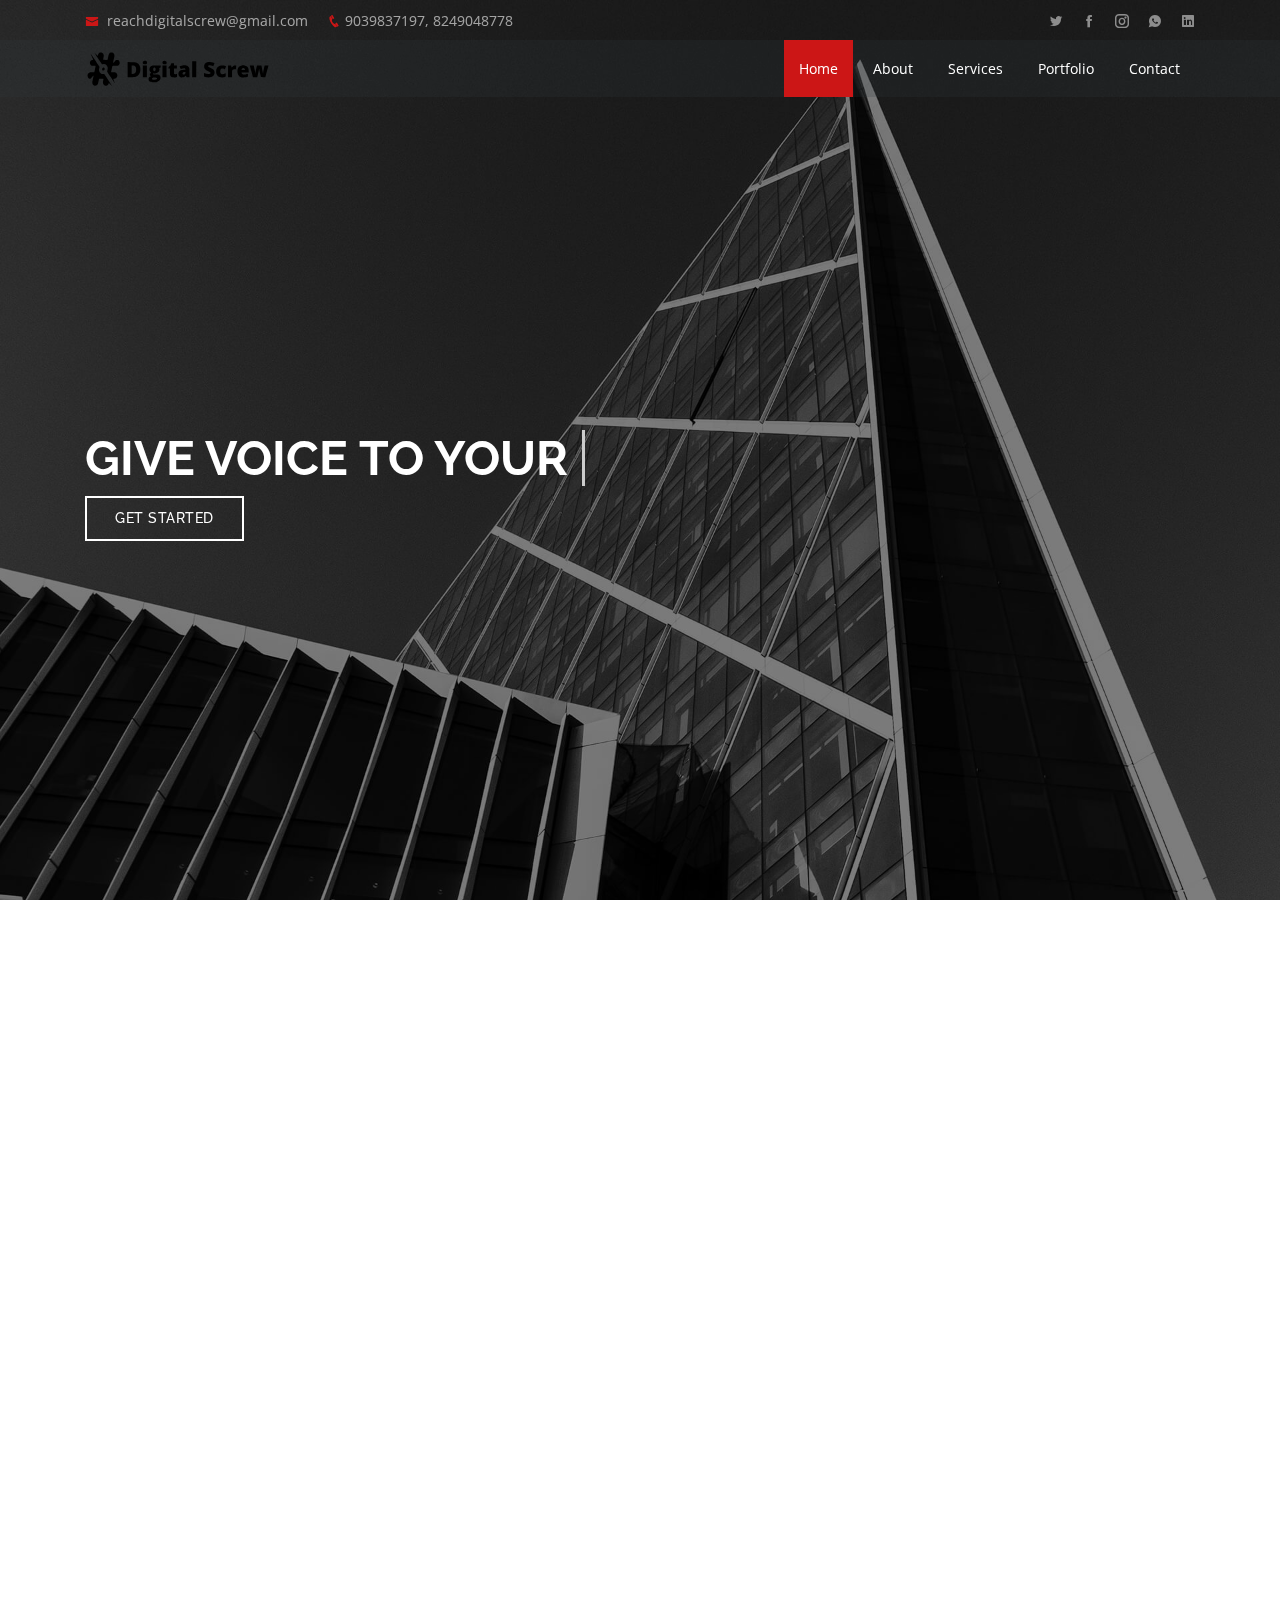
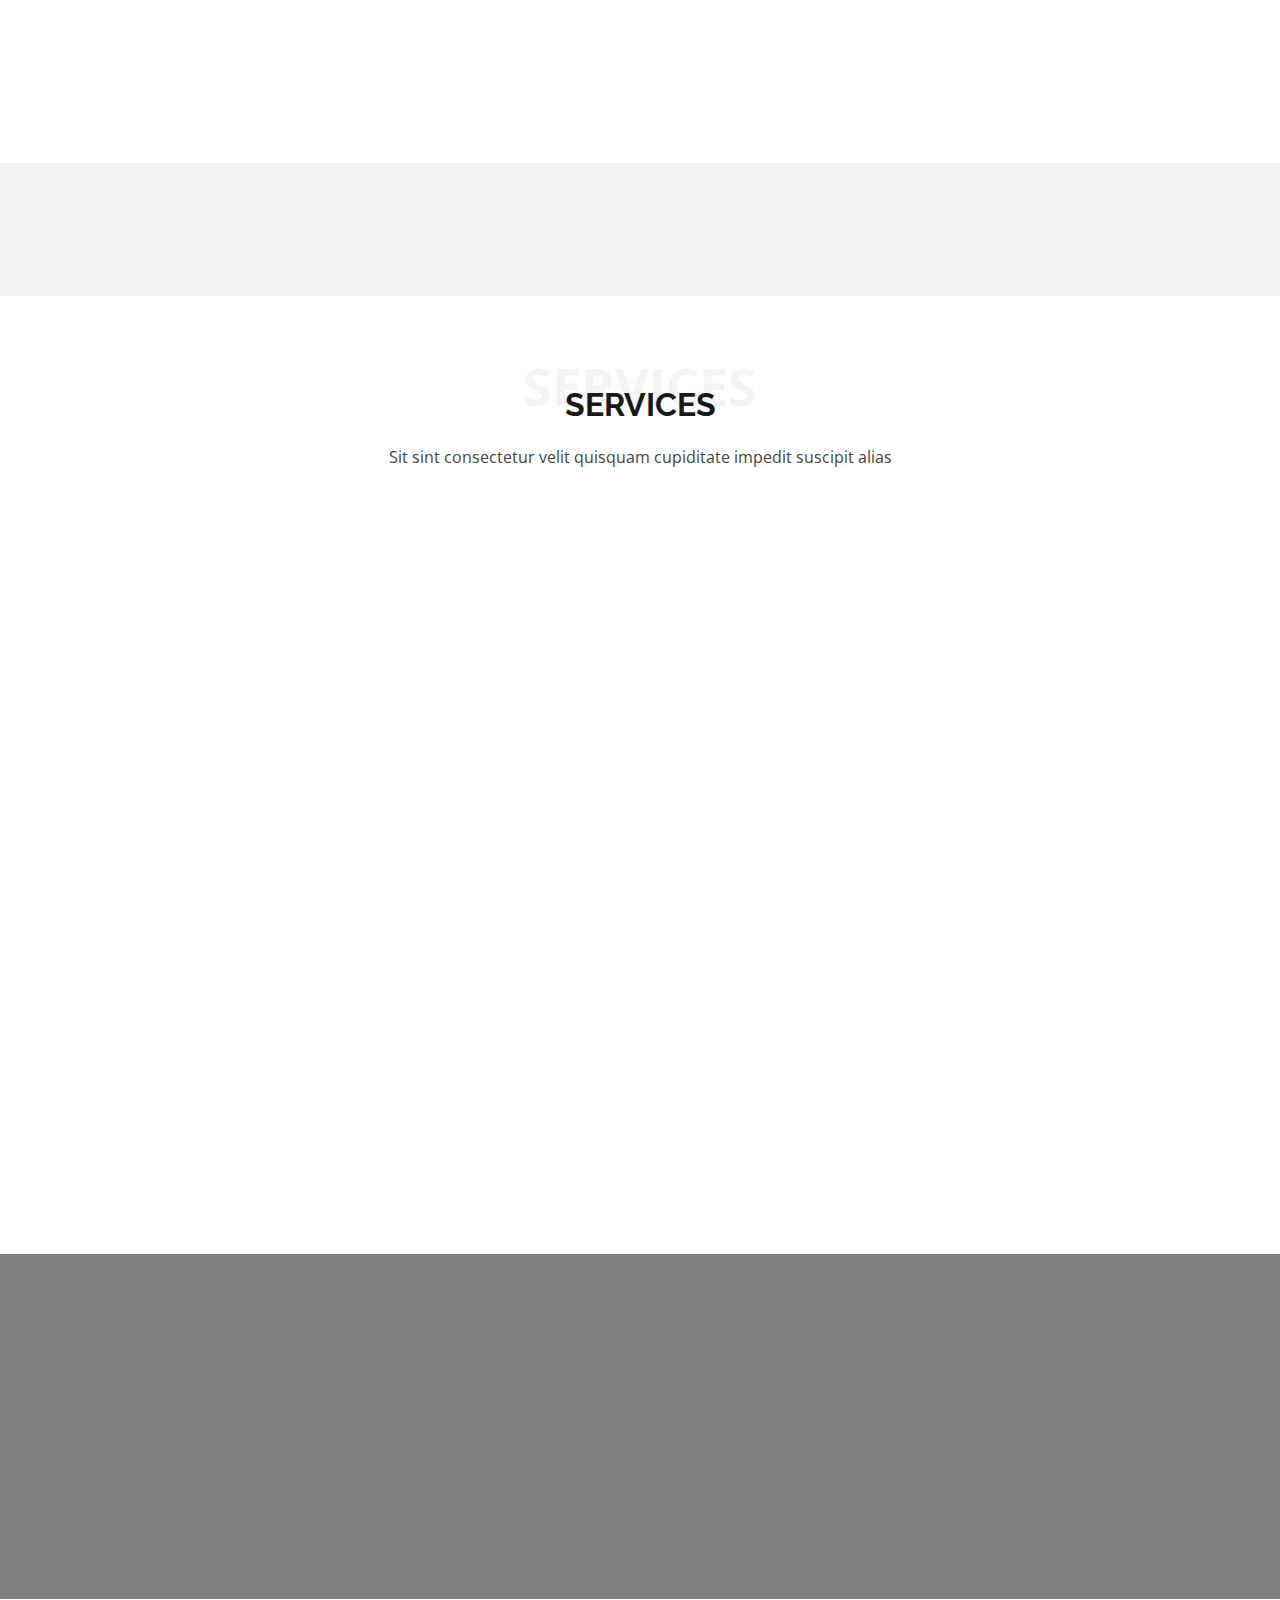
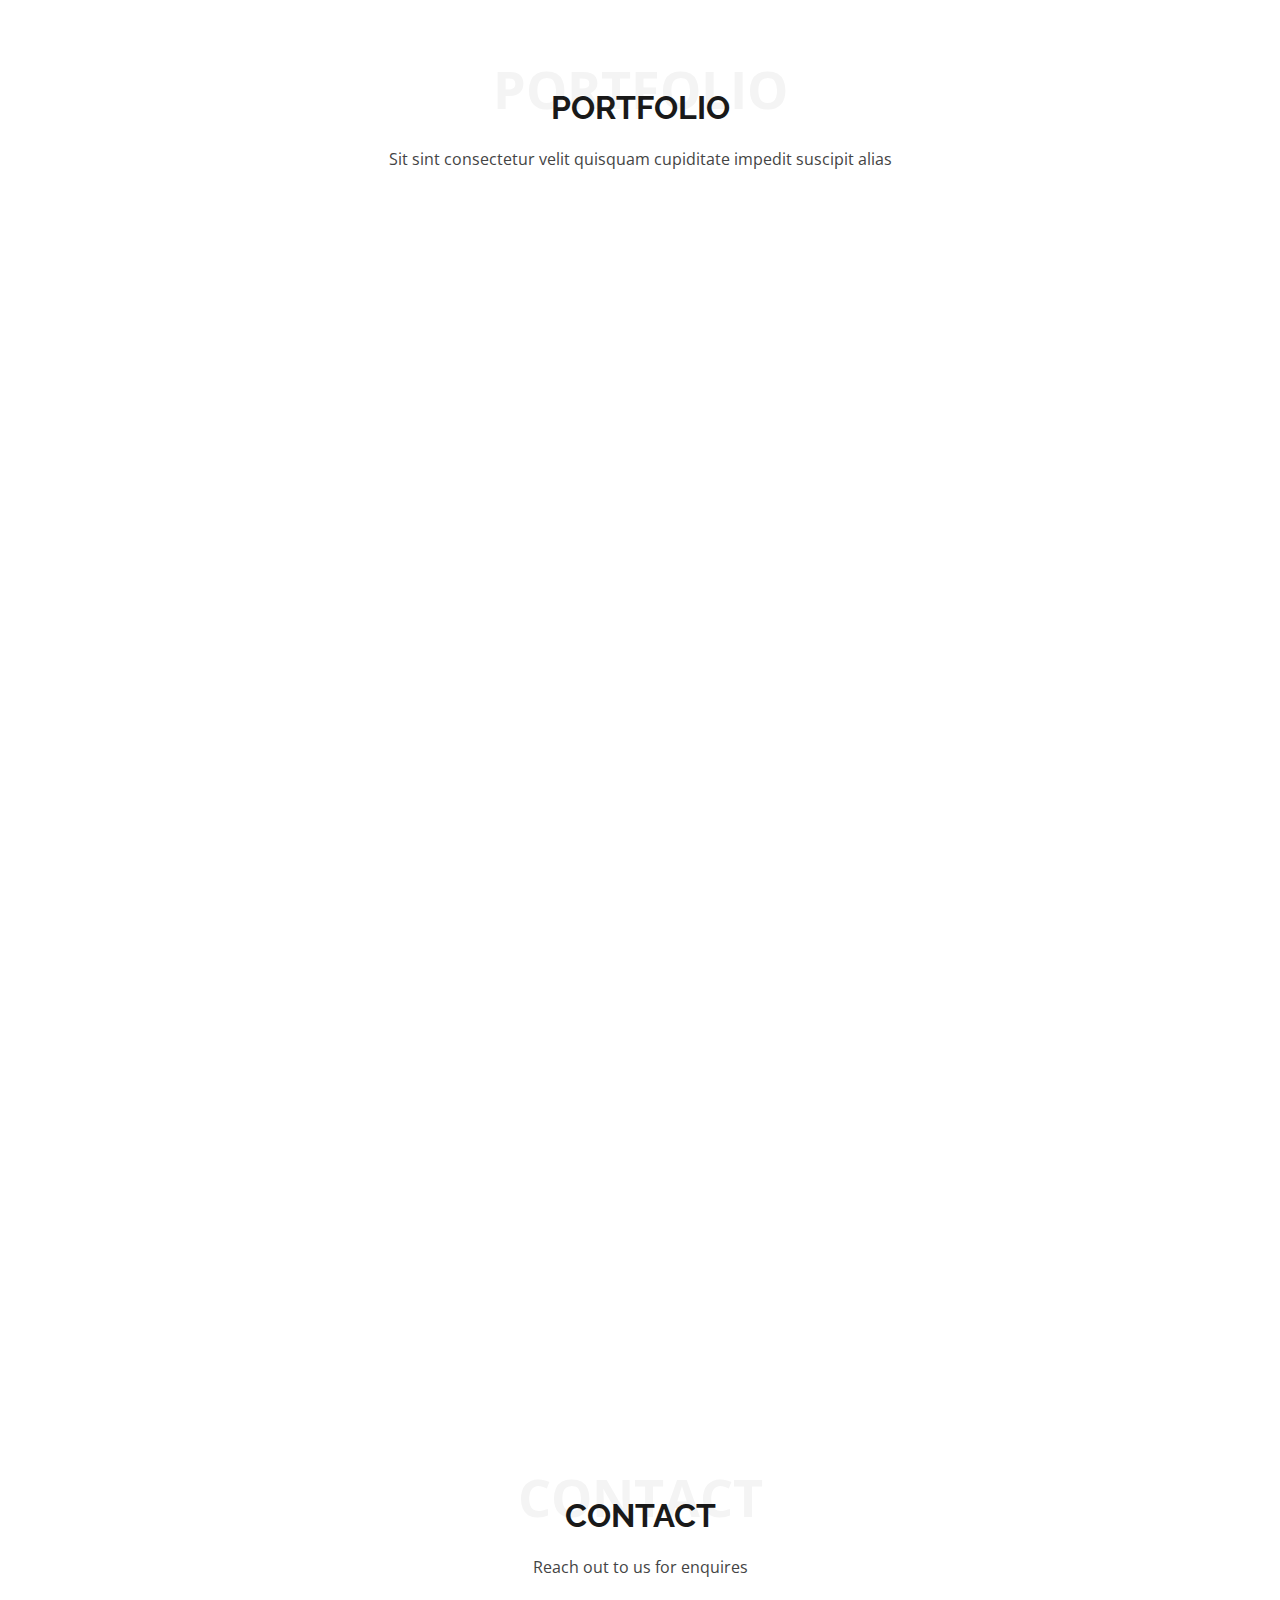
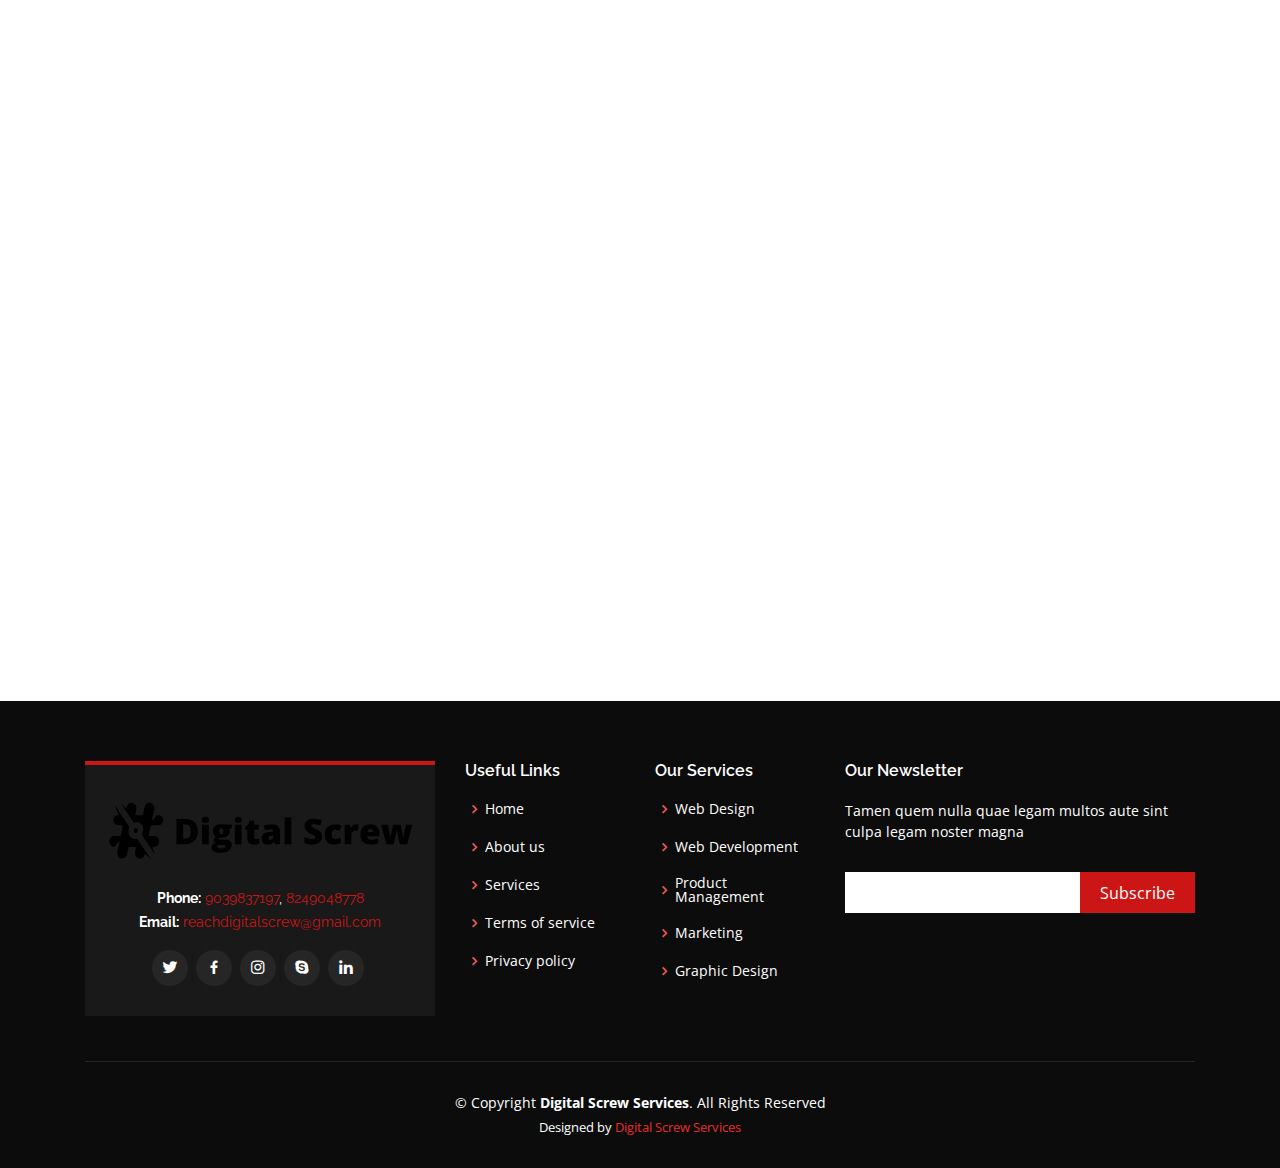
<file: index.html>
<!DOCTYPE html>
<html lang="en">

<head>
  <meta charset="utf-8">
  <meta content="width=device-width, initial-scale=1.0" name="viewport">

  <title>Best Digital Marketing Agency in Bhopal & Raipur | SEO | SMM</title> 
  <meta name="description" content="Digital Screw is a leading Digital Marketing Agency in Bhopal and Raipur. We are Best at Social Media Marketing, SEO, Website Development, and Content Marketing">  
  <meta content="" name="keywords">

  <!-- Favicons -->
  <link href="assets/img/favicon.png" rel="icon">
  <link href="assets/img/apple-touch-icon.png" rel="apple-touch-icon">

  <!-- Google Fonts -->
  <link href="https://fonts.googleapis.com/css?family=Open+Sans:300,300i,400,400i,600,600i,700,700i|Raleway:300,300i,400,400i,500,500i,600,600i,700,700i|Poppins:300,300i,400,400i,500,500i,600,600i,700,700i" rel="stylesheet">

  <!-- Vendor CSS Files -->
  <link href="assets/vendor/bootstrap/css/bootstrap.min.css" rel="stylesheet">
  <link href="assets/vendor/icofont/icofont.min.css" rel="stylesheet">
  <link href="assets/vendor/boxicons/css/boxicons.min.css" rel="stylesheet">
  <link href="assets/vendor/venobox/venobox.css" rel="stylesheet">
  <link href="assets/vendor/owl.carousel/assets/owl.carousel.min.css" rel="stylesheet">
  <link href="assets/vendor/aos/aos.css" rel="stylesheet">

  <!-- Template Main CSS File -->
  <link href="assets/css/style.css" rel="stylesheet">

  <script type="application/ld+json">
    {
      "@context": "https://schema.org",
      "@type": "Organization",
      "name": "Digital Screw",
      "alternateName": "Digital Screw Services",
      "url": "http://digitalscrewservices.com/",
      "logo": "http://digitalscrewservices.com/#top",
      "sameAs": [
        "https://www.facebook.com/Digital-Screw-101950128534085",
        "https://www.instagram.com/digital_screw/",
        "https://twitter.com/Digital_screw",
        "https://www.linkedin.com/company/70940881/admin/",
        "http://digitalscrewservices.com/"
      ]
    }
    </script>
</head>

<body>

  <!-- ======= Top Bar ======= -->
  <div id="topbar" class="d-none d-lg-flex align-items-center fixed-top ">
    <div class="container d-flex">
      <div class="contact-info mr-auto">
        <i class="icofont-envelope"></i> <a href="mailto:reachdigitalscrew@gmail.com">reachdigitalscrew@gmail.com</a>
        <i class="icofont-phone"></i><a href="tle:9039837197">9039837197</a>, <a href="tel:8249048778">8249048778</a>
      </div>
      <div class="social-links">
        <a href="https://twitter.com/Digital_screw" class="twitter"><i class="icofont-twitter"></i></a>
        <a href="https://www.facebook.com/Digital-Screw-101950128534085/" class="facebook"><i class="icofont-facebook"></i></a>
        <a href="https://www.instagram.com/digital_screw/" class="instagram"><i class="icofont-instagram"></i></a>
        <a href="https://wa.me/7389607968" class="skype"><i class="icofont-whatsapp"></i></a>
        <a href="https://www.linkedin.com/company/digital-screw/" class="linkedin"><i class="icofont-linkedin"></i></i></a>
      </div>
    </div>
  </div>

  <!-- ======= Header ======= -->
  <header id="header" class="fixed-top ">
    <div class="container d-flex align-items-center">

      <h1 class="logo mr-auto"><a href="index.html"><img src="./assets/img/digital-logo.svg" alt="" srcset=""></a></h1>
      <!-- Uncomment below if you prefer to use an image logo -->
      <!-- <a href="index.html" class="logo mr-auto"><img src="assets/img/logo.png" alt="" class="img-fluid"></a>-->

      <nav class="nav-menu d-none d-lg-block">
        <ul>
          <li class="active"><a href="index.html">Home</a></li>
          <li><a href="#about">About</a></li>
          <!-- <li  class="drop-down"><a href="#services">Services</a>
            <ul>
              <li><a href="#">Service 1</a></li>
              <li><a href="#">Service 2</a></li>
              <li><a href="#">Service 3</a></li>
              <li><a href="#">Service 4</a></li>
              <li><a href="#">Service 5</a></li>
            </ul>
          </li> -->
          <li><a href="services.html">Services</a></li>
          <li><a href="#portfolio">Portfolio</a></li>
          
          <li><a href="#contact">Contact</a></li>

        </ul>
      </nav><!-- .nav-menu -->

    </div>
  </header><!-- End Header -->

  <!-- ======= Hero Section ======= -->
  <section id="hero" class="d-flex align-items-center">
    <div class="container position-relative" data-aos="fade-up" data-aos-delay="500">
      <h1>Give voice to your <span class="typed-text"></span><span class="cursor">&nbsp;</span></h1>
      <!-- <h2>We are team of talented designers making websites with Bootstrap</h2> -->
      <a href="#about" class="btn-get-started scrollto">Get Started</a>
    </div>
  </section><!-- End Hero -->

  <main id="main">

    <!-- ======= About Section ======= -->
    <section id="about" class="about">
      <div class="container">

        <div class="row">
          <div class="col-lg-6 order-1 order-lg-2" data-aos="fade-left">
            <img src="assets/img/about.jpg" class="img-fluid" alt="">
          </div>
          <div class="col-lg-6 pt-4 pt-lg-0 order-2 order-lg-1 content" data-aos="fade-right">
            <h3>Voluptatem dignissimos provident quasi corporis voluptates sit assumenda.</h3>
            <!-- <p class="font-italic">
              Lorem ipsum dolor sit amet, consectetur adipiscing elit, sed do eiusmod tempor incididunt ut labore et dolore
              magna aliqua.
            </p> -->
            <ul>
              <li><i class="icofont-check-circled"></i> Ullamco laboris nisi ut aliquip ex ea commodo consequat.</li>
              <li><i class="icofont-check-circled"></i> Duis aute irure dolor in reprehenderit in voluptate velit.</li>
              <li><i class="icofont-check-circled"></i> Ullamco laboris nisi ut aliquip ex ea commodo consequat. Duis aute irure dolor in reprehenderit in voluptate trideta storacalaperda mastiro dolore eu fugiat nulla pariatur.</li>
            </ul>
            <!-- <p>
              Ullamco laboris nisi ut aliquip ex ea commodo consequat. Duis aute irure dolor in reprehenderit in voluptate
              velit esse cillum dolore eu fugiat nulla pariatur. Excepteur sint occaecat cupidatat non proident, sunt in
              culpa qui officia deserunt mollit anim id est laborum
            </p> -->
          </div>
        </div>

      </div>
    </section><!-- End About Section -->

    <!-- ======= Why Us Section ======= -->
    <section id="why-us" class="why-us">
      <div class="container">

        <div class="row">

          <div class="col-lg-4" data-aos="fade-up">
            <div class="box">
              <span>01</span>
              <h4>Lorem Ipsum</h4>
              <p>Ulamco laboris nisi ut aliquip ex ea commodo consequat. Et consectetur ducimus vero placeat</p>
            </div>
          </div>

          <div class="col-lg-4 mt-4 mt-lg-0" data-aos="fade-up" data-aos-delay="150">
            <div class="box">
              <span>02</span>
              <h4>Repellat Nihil</h4>
              <p>Dolorem est fugiat occaecati voluptate velit esse. Dicta veritatis dolor quod et vel dire leno para dest</p>
            </div>
          </div>

          <div class="col-lg-4 mt-4 mt-lg-0" data-aos="fade-up" data-aos-delay="300">
            <div class="box">
              <span>03</span>
              <h4> Ad ad velit qui</h4>
              <p>Molestiae officiis omnis illo asperiores. Aut doloribus vitae sunt debitis quo vel nam quis</p>
            </div>
          </div>

        </div>

      </div>
    </section><!-- End Why Us Section -->

    <!-- ======= Clients Section ======= -->
    <section id="clients" class="clients">
      <div class="container" data-aos="zoom-in">

        <div class="row d-flex align-items-center">

          <div class="col-lg-2 col-md-4 col-6">
            <img src="assets/img/clients/1.png" class="img-fluid" alt="">
          </div>

          <div class="col-lg-2 col-md-4 col-6">
            <img src="assets/img/clients/2.png" class="img-fluid" alt="">
          </div>

          <div class="col-lg-2 col-md-4 col-6">
            <img src="assets/img/clients/3.png" class="img-fluid" alt="">
          </div>

          <div class="col-lg-2 col-md-4 col-6">
            <img src="assets/img/clients/4.png" class="img-fluid" alt="">
          </div>

          <div class="col-lg-2 col-md-4 col-6">
            <img src="assets/img/clients/5.png" class="img-fluid" alt="">
          </div>

          <div class="col-lg-2 col-md-4 col-6">
            <img src="assets/img/clients/6.png" class="img-fluid" alt="">
          </div>

        </div>

      </div>
    </section><!-- End Clients Section -->

    <!-- ======= Services Section ======= -->
    <section id="services" class="services">
      <div class="container">

        <div class="section-title">
          <span>Services</span>
          <h2>Services</h2>
          <p>Sit sint consectetur velit quisquam cupiditate impedit suscipit alias</p>
        </div>

        <div class="row">
          <div class="col-lg-4 col-md-6 d-flex align-items-stretch" data-aos="fade-up">
            <div class="icon-box">
              <div class="icon"><i class="bx bxl-dribbble"></i></div>
              <h4><a href="">Lorem Ipsum</a></h4>
              <p>Voluptatum deleniti atque corrupti quos dolores et quas molestias excepturi</p>
            </div>
          </div>

          <div class="col-lg-4 col-md-6 d-flex align-items-stretch mt-4 mt-md-0" data-aos="fade-up" data-aos-delay="150">
            <div class="icon-box">
              <div class="icon"><i class="bx bx-file"></i></div>
              <h4><a href="">Sed ut perspiciatis</a></h4>
              <p>Duis aute irure dolor in reprehenderit in voluptate velit esse cillum dolore</p>
            </div>
          </div>

          <div class="col-lg-4 col-md-6 d-flex align-items-stretch mt-4 mt-lg-0" data-aos="fade-up" data-aos-delay="300">
            <div class="icon-box">
              <div class="icon"><i class="bx bx-tachometer"></i></div>
              <h4><a href="">Magni Dolores</a></h4>
              <p>Excepteur sint occaecat cupidatat non proident, sunt in culpa qui officia</p>
            </div>
          </div>

          <div class="col-lg-4 col-md-6 d-flex align-items-stretch mt-4" data-aos="fade-up" data-aos-delay="450">
            <div class="icon-box">
              <div class="icon"><i class="bx bx-world"></i></div>
              <h4><a href="">Nemo Enim</a></h4>
              <p>At vero eos et accusamus et iusto odio dignissimos ducimus qui blanditiis</p>
            </div>
          </div>

          <div class="col-lg-4 col-md-6 d-flex align-items-stretch mt-4" data-aos="fade-up" data-aos-delay="600">
            <div class="icon-box">
              <div class="icon"><i class="bx bx-slideshow"></i></div>
              <h4><a href="">Dele cardo</a></h4>
              <p>Quis consequatur saepe eligendi voluptatem consequatur dolor consequuntur</p>
            </div>
          </div>

          <div class="col-lg-4 col-md-6 d-flex align-items-stretch mt-4" data-aos="fade-up" data-aos-delay="750">
            <div class="icon-box">
              <div class="icon"><i class="bx bx-arch"></i></div>
              <h4><a href="">Divera don</a></h4>
              <p>Modi nostrum vel laborum. Porro fugit error sit minus sapiente sit aspernatur</p>
            </div>
          </div>

        </div>

      </div>
    </section><!-- End Services Section -->

    <!-- ======= Cta Section ======= -->
    <section id="cta" class="cta">
      <div class="container" data-aos="zoom-in">

        <div class="text-center">
          <h3>Download Our Brochure</h3>
          <p> </p>
          <a class="cta-btn" href="#">Download Here</a>
        </div>

      </div>
    </section><!-- End Cta Section -->

    <!-- ======= Portfolio Section ======= -->
    <section id="portfolio" class="portfolio">
      <div class="container">

        <div class="section-title">
          <span>Portfolio</span>
          <h2>Portfolio</h2>
          <p>Sit sint consectetur velit quisquam cupiditate impedit suscipit alias</p>
        </div>

        <div class="row" data-aos="fade-up">
          <div class="col-lg-12 d-flex justify-content-center">
            <ul id="portfolio-flters">
              <li data-filter="*" class="filter-active">All</li>
              <li data-filter=".filter-app">App</li>
              <li data-filter=".filter-card">Card</li>
              <li data-filter=".filter-web">Web</li>
            </ul>
          </div>
        </div>

        <div class="row portfolio-container" data-aos="fade-up" data-aos-delay="150">

          <div class="col-lg-4 col-md-6 portfolio-item filter-app">
            <img src="assets/img/portfolio/portfolio-1.jpg" class="img-fluid" alt="">
            <div class="portfolio-info">
              <h4>App 1</h4>
              <p>App</p>
              <a href="assets/img/portfolio/portfolio-1.jpg" data-gall="portfolioGallery" class="venobox preview-link" title="App 1"><i class="bx bx-plus"></i></a>
              <a href="portfolio-details.html" class="details-link" title="More Details"><i class="bx bx-link"></i></a>
            </div>
          </div>

          <div class="col-lg-4 col-md-6 portfolio-item filter-web">
            <img src="assets/img/portfolio/portfolio-2.jpg" class="img-fluid" alt="">
            <div class="portfolio-info">
              <h4>Web 3</h4>
              <p>Web</p>
              <a href="assets/img/portfolio/portfolio-2.jpg" data-gall="portfolioGallery" class="venobox preview-link" title="Web 3"><i class="bx bx-plus"></i></a>
              <a href="portfolio-details.html" class="details-link" title="More Details"><i class="bx bx-link"></i></a>
            </div>
          </div>

          <div class="col-lg-4 col-md-6 portfolio-item filter-app">
            <img src="assets/img/portfolio/portfolio-3.jpg" class="img-fluid" alt="">
            <div class="portfolio-info">
              <h4>App 2</h4>
              <p>App</p>
              <a href="assets/img/portfolio/portfolio-3.jpg" data-gall="portfolioGallery" class="venobox preview-link" title="App 2"><i class="bx bx-plus"></i></a>
              <a href="portfolio-details.html" class="details-link" title="More Details"><i class="bx bx-link"></i></a>
            </div>
          </div>

          <div class="col-lg-4 col-md-6 portfolio-item filter-card">
            <img src="assets/img/portfolio/portfolio-4.jpg" class="img-fluid" alt="">
            <div class="portfolio-info">
              <h4>Card 2</h4>
              <p>Card</p>
              <a href="assets/img/portfolio/portfolio-4.jpg" data-gall="portfolioGallery" class="venobox preview-link" title="Card 2"><i class="bx bx-plus"></i></a>
              <a href="portfolio-details.html" class="details-link" title="More Details"><i class="bx bx-link"></i></a>
            </div>
          </div>

          <div class="col-lg-4 col-md-6 portfolio-item filter-web">
            <img src="assets/img/portfolio/portfolio-5.jpg" class="img-fluid" alt="">
            <div class="portfolio-info">
              <h4>Web 2</h4>
              <p>Web</p>
              <a href="assets/img/portfolio/portfolio-5.jpg" data-gall="portfolioGallery" class="venobox preview-link" title="Web 2"><i class="bx bx-plus"></i></a>
              <a href="portfolio-details.html" class="details-link" title="More Details"><i class="bx bx-link"></i></a>
            </div>
          </div>

          <div class="col-lg-4 col-md-6 portfolio-item filter-app">
            <img src="assets/img/portfolio/portfolio-6.jpg" class="img-fluid" alt="">
            <div class="portfolio-info">
              <h4>App 3</h4>
              <p>App</p>
              <a href="assets/img/portfolio/portfolio-6.jpg" data-gall="portfolioGallery" class="venobox preview-link" title="App 3"><i class="bx bx-plus"></i></a>
              <a href="portfolio-details.html" class="details-link" title="More Details"><i class="bx bx-link"></i></a>
            </div>
          </div>

          <div class="col-lg-4 col-md-6 portfolio-item filter-card">
            <img src="assets/img/portfolio/portfolio-7.jpg" class="img-fluid" alt="">
            <div class="portfolio-info">
              <h4>Card 1</h4>
              <p>Card</p>
              <a href="assets/img/portfolio/portfolio-7.jpg" data-gall="portfolioGallery" class="venobox preview-link" title="Card 1"><i class="bx bx-plus"></i></a>
              <a href="portfolio-details.html" class="details-link" title="More Details"><i class="bx bx-link"></i></a>
            </div>
          </div>

          <div class="col-lg-4 col-md-6 portfolio-item filter-card">
            <img src="assets/img/portfolio/portfolio-8.jpg" class="img-fluid" alt="">
            <div class="portfolio-info">
              <h4>Card 3</h4>
              <p>Card</p>
              <a href="assets/img/portfolio/portfolio-8.jpg" data-gall="portfolioGallery" class="venobox preview-link" title="Card 3"><i class="bx bx-plus"></i></a>
              <a href="portfolio-details.html" class="details-link" title="More Details"><i class="bx bx-link"></i></a>
            </div>
          </div>

          <div class="col-lg-4 col-md-6 portfolio-item filter-web">
            <img src="assets/img/portfolio/portfolio-9.jpg" class="img-fluid" alt="">
            <div class="portfolio-info">
              <h4>Web 3</h4>
              <p>Web</p>
              <a href="assets/img/portfolio/portfolio-9.jpg" data-gall="portfolioGallery" class="venobox preview-link" title="Web 3"><i class="bx bx-plus"></i></a>
              <a href="portfolio-details.html" class="details-link" title="More Details"><i class="bx bx-link"></i></a>
            </div>
          </div>

        </div>

      </div>
    </section><!-- End Portfolio Section -->

   

    

    <!-- ======= Contact Section ======= -->
    <section id="contact" class="contact">
      <div class="container">

        <div class="section-title">
          <span>Contact</span>
          <h2>Contact</h2>
          <p>Reach out to us for enquires</p>
        </div>

        <div class="row" data-aos="fade-up">
          <div class="col-lg-6">
            <div class="info-box mb-4">
              <i class="bx bx-map"></i>
              <h3>Our Address</h3>
              <p> DK-2/45, Danish Kunj, Kolar Rd, Bhopal, Madhya Pradesh 462042</p>
              <p>Shop no 13, Civic Center, Bhilai, Chhattisgarh 490006</p>
            </div>
          </div>

          <div class="col-lg-3 col-md-6">
            <div class="info-box  mb-4">
              <i class="bx bx-envelope"></i>
              <h3>Email Us</h3>
              <p>reachdigitalscrew@gmail.com</p>
            </div>
          </div>

          <div class="col-lg-3 col-md-6">
            <div class="info-box  mb-4">
              <i class="bx bx-phone-call"></i>
              <h3>Call Us</h3>
              <p>9039837197</p>
              <p>8249048778</p>
              <p>7389607968</p>
            </div>
          </div>

        </div>

        <div class="row" data-aos="fade-up">

          <div class="col-lg-6 ">
            
            <iframe class="mb-4 mb-lg-0" src="https://www.google.com/maps/embed?pb=!1m18!1m12!1m3!1d3667.994194573569!2d77.42625311489344!3d23.170411984878363!2m3!1f0!2f0!3f0!3m2!1i1024!2i768!4f13.1!3m3!1m2!1s0x397c43830d017aed%3A0x8b4b37f5c28d524d!2z4KS24KS_4KS14KS-4KS24KWA4KS3LCBVcGFkaHlheSBSZXNpZGVuY2UgREsgNSwgMkYsIERhbmlzaCBLdW5qIEtvbGFyIFJkLCBEYW5pc2ggS3VuaiwgS29sYXIgUmQsIEJob3BhbCwgTWFkaHlhIFByYWRlc2ggNDYyMDQy!5e0!3m2!1sen!2sin!4v1622660610222!5m2!1sen!2sin" frameborder="0" style="border:0; width: 100%; height: 384px;" allowfullscreen></iframe>
          </div>

          <div class="col-lg-6">
            <form action="forms/contact.php" method="post" role="form" class="php-email-form">
              <div class="form-row">
                <div class="col-md-6 form-group">
                  <input type="text" name="name" class="form-control" id="name" placeholder="Your Name" data-rule="minlen:4" data-msg="Please enter at least 4 chars" />
                  <div class="validate"></div>
                </div>
                <div class="col-md-6 form-group">
                  <input type="email" class="form-control" name="email" id="email" placeholder="Your Email" data-rule="email" data-msg="Please enter a valid email" />
                  <div class="validate"></div>
                </div>
              </div>
              <div class="form-group">
                <input type="text" class="form-control" name="subject" id="subject" placeholder="Subject" data-rule="minlen:4" data-msg="Please enter at least 8 chars of subject" />
                <div class="validate"></div>
              </div>
              <div class="form-group">
                <textarea class="form-control" name="message" rows="5" data-rule="required" data-msg="Please write something for us" placeholder="Message"></textarea>
                <div class="validate"></div>
              </div>
              <div class="mb-3">
                <div class="loading">Loading</div>
                <div class="error-message"></div>
                <div class="sent-message">Your message has been sent. Thank you!</div>
              </div>
              <div class="text-center"><button type="submit">Send Message</button></div>
            </form>
          </div>

        </div>

      </div>
    </section><!-- End Contact Section -->

  </main><!-- End #main -->

  <!-- ======= Footer ======= -->
  <footer id="footer">
    <div class="footer-top">
      <div class="container">
        <div class="row">

          <div class="col-lg-4 col-md-6">
            <div class="footer-info">
              <h3><img src="./assets/img/digital-logo.svg" alt="" srcset="" class="img-fluid"></h3>
              <p>
                <!-- A108 Adam Street <br>
                NY 535022, USA<br><br> -->
                <strong>Phone:</strong> <a href="tle:9039837197">9039837197</a>, <a href="tel:8249048778">8249048778</a><br>
                <strong>Email:</strong> <a href="mailto:reachdigitalscrew@gmail.com">reachdigitalscrew@gmail.com</a><br>
              </p>
              <div class="social-links mt-3">
                <a href="#" class="twitter"><i class="bx bxl-twitter"></i></a>
                <a href="#" class="facebook"><i class="bx bxl-facebook"></i></a>
                <a href="#" class="instagram"><i class="bx bxl-instagram"></i></a>
                <a href="#" class="google-plus"><i class="bx bxl-skype"></i></a>
                <a href="#" class="linkedin"><i class="bx bxl-linkedin"></i></a>
              </div>
            </div>
          </div>

          <div class="col-lg-2 col-md-6 footer-links">
            <h4>Useful Links</h4>
            <ul>
              <li><i class="bx bx-chevron-right"></i> <a href="#">Home</a></li>
              <li><i class="bx bx-chevron-right"></i> <a href="#">About us</a></li>
              <li><i class="bx bx-chevron-right"></i> <a href="#">Services</a></li>
              <li><i class="bx bx-chevron-right"></i> <a href="#">Terms of service</a></li>
              <li><i class="bx bx-chevron-right"></i> <a href="#">Privacy policy</a></li>
            </ul>
          </div>

          <div class="col-lg-2 col-md-6 footer-links">
            <h4>Our Services</h4>
            <ul>
              <li><i class="bx bx-chevron-right"></i> <a href="#">Web Design</a></li>
              <li><i class="bx bx-chevron-right"></i> <a href="#">Web Development</a></li>
              <li><i class="bx bx-chevron-right"></i> <a href="#">Product Management</a></li>
              <li><i class="bx bx-chevron-right"></i> <a href="#">Marketing</a></li>
              <li><i class="bx bx-chevron-right"></i> <a href="#">Graphic Design</a></li>
            </ul>
          </div>

          <div class="col-lg-4 col-md-6 footer-newsletter">
            <h4>Our Newsletter</h4>
            <p>Tamen quem nulla quae legam multos aute sint culpa legam noster magna</p>
            <form action="" method="post">
              <input type="email" name="email"><input type="submit" value="Subscribe">
            </form>

          </div>

        </div>
      </div>
    </div>

    <div class="container">
      <div class="copyright">
        &copy; Copyright <strong><span>Digital Screw Services</span></strong>. All Rights Reserved
      </div>
      <div class="credits">
        <!-- All the links in the footer should remain intact. -->
        <!-- You can delete the links only if you purchased the pro version. -->
        <!-- Licensing information: https://bootstrapmade.com/license/ -->
        <!-- Purchase the pro version with working PHP/AJAX contact form: https://bootstrapmade.com/day-multipurpose-html-template-for-free/ -->
        Designed by <a href="">Digital Screw Services</a>
      </div>
    </div>
  </footer><!-- End Footer -->

  <a href="#" class="back-to-top"><i class="icofont-simple-up"></i></a>
  <div id="preloader"></div>

  <!-- Vendor JS Files -->
  <script src="assets/vendor/jquery/jquery.min.js"></script>
  <script src="assets/vendor/bootstrap/js/bootstrap.bundle.min.js"></script>
  <script src="assets/vendor/jquery.easing/jquery.easing.min.js"></script>
  <script src="assets/vendor/php-email-form/validate.js"></script>
  <script src="assets/vendor/isotope-layout/isotope.pkgd.min.js"></script>
  <script src="assets/vendor/venobox/venobox.min.js"></script>
  <script src="assets/vendor/owl.carousel/owl.carousel.min.js"></script>
  <script src="assets/vendor/aos/aos.js"></script>

  <!-- Template Main JS File -->
  <script src="assets/js/main.js"></script>
  <script src="assets/js/typing.js"></script>

  <!--Start of Tawk.to Script-->
<script type="text/javascript">
  var Tawk_API=Tawk_API||{}, Tawk_LoadStart=new Date();
  (function(){
  var s1=document.createElement("script"),s0=document.getElementsByTagName("script")[0];
  s1.async=true;
  s1.src='https://embed.tawk.to/60d71cb265b7290ac63808f1/1f944g70i';
  s1.charset='UTF-8';
  s1.setAttribute('crossorigin','*');
  s0.parentNode.insertBefore(s1,s0);
  })();
  </script>
  <!--End of Tawk.to Script-->
  
</body>

</html>
</file>
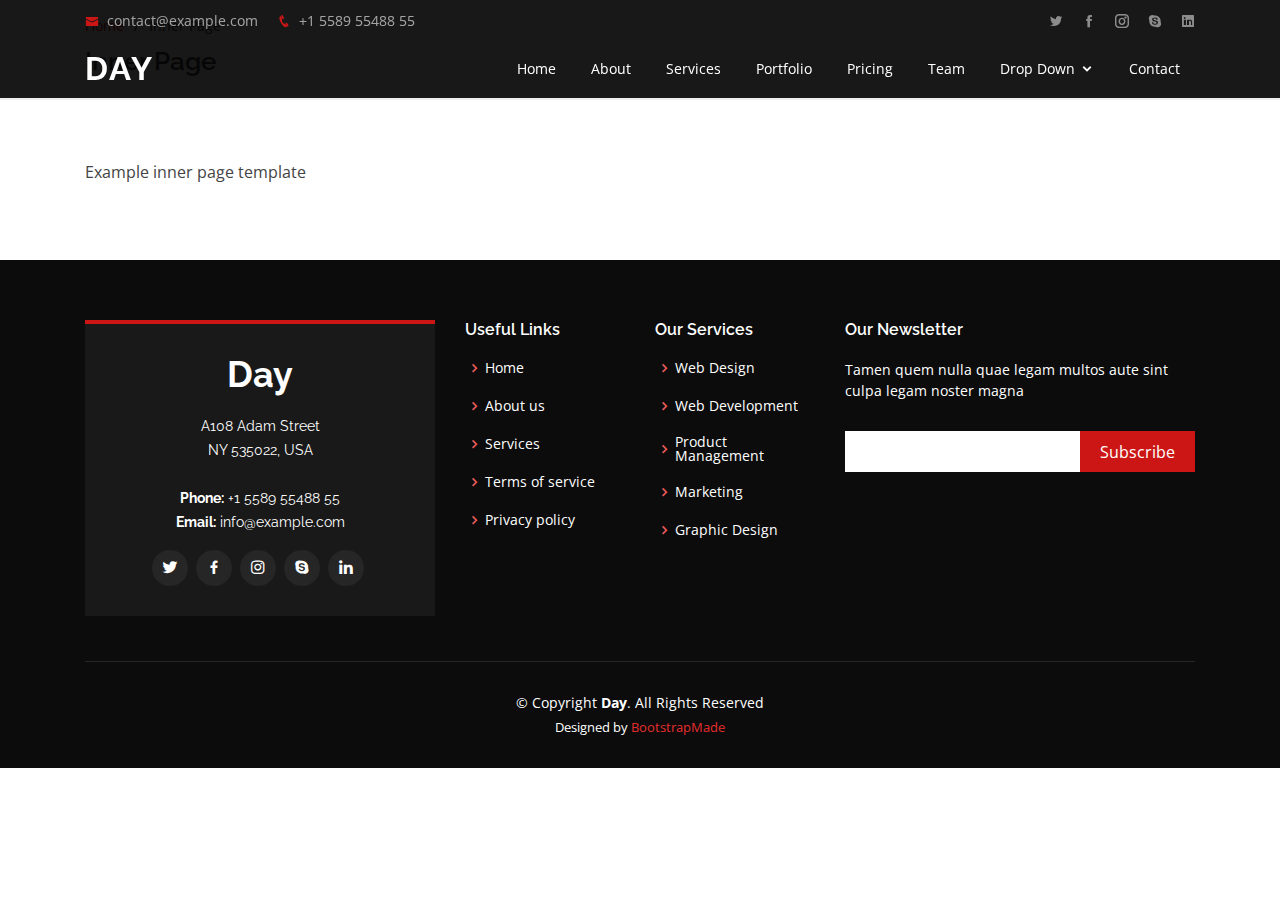
<file: inner-page.html>
<!DOCTYPE html>
<html lang="en">

<head>
  <meta charset="utf-8">
  <meta content="width=device-width, initial-scale=1.0" name="viewport">

  <title>Inner Page - Day Bootstrap Template</title>
  <meta content="" name="description">
  <meta content="" name="keywords">

  <!-- Favicons -->
  <link href="assets/img/favicon.png" rel="icon">
  <link href="assets/img/apple-touch-icon.png" rel="apple-touch-icon">

  <!-- Google Fonts -->
  <link href="https://fonts.googleapis.com/css?family=Open+Sans:300,300i,400,400i,600,600i,700,700i|Raleway:300,300i,400,400i,500,500i,600,600i,700,700i|Poppins:300,300i,400,400i,500,500i,600,600i,700,700i" rel="stylesheet">

  <!-- Vendor CSS Files -->
  <link href="assets/vendor/bootstrap/css/bootstrap.min.css" rel="stylesheet">
  <link href="assets/vendor/icofont/icofont.min.css" rel="stylesheet">
  <link href="assets/vendor/boxicons/css/boxicons.min.css" rel="stylesheet">
  <link href="assets/vendor/venobox/venobox.css" rel="stylesheet">
  <link href="assets/vendor/owl.carousel/assets/owl.carousel.min.css" rel="stylesheet">
  <link href="assets/vendor/aos/aos.css" rel="stylesheet">

  <!-- Template Main CSS File -->
  <link href="assets/css/style.css" rel="stylesheet">

  <!-- =======================================================
  * Template Name: Day - v2.2.1
  * Template URL: https://bootstrapmade.com/day-multipurpose-html-template-for-free/
  * Author: BootstrapMade.com
  * License: https://bootstrapmade.com/license/
  ======================================================== -->
</head>

<body>

  <!-- ======= Top Bar ======= -->
  <div id="topbar" class="d-none d-lg-flex align-items-center fixed-top header-inner-pages">
    <div class="container d-flex">
      <div class="contact-info mr-auto">
        <i class="icofont-envelope"></i> <a href="mailto:contact@example.com">contact@example.com</a>
        <i class="icofont-phone"></i> +1 5589 55488 55
      </div>
      <div class="social-links">
        <a href="#" class="twitter"><i class="icofont-twitter"></i></a>
        <a href="#" class="facebook"><i class="icofont-facebook"></i></a>
        <a href="#" class="instagram"><i class="icofont-instagram"></i></a>
        <a href="#" class="skype"><i class="icofont-skype"></i></a>
        <a href="#" class="linkedin"><i class="icofont-linkedin"></i></i></a>
      </div>
    </div>
  </div>

  <!-- ======= Header ======= -->
  <header id="header" class="fixed-top header-inner-pages">
    <div class="container d-flex align-items-center">

      <h1 class="logo mr-auto"><a href="index.html">Day</a></h1>
      <!-- Uncomment below if you prefer to use an image logo -->
      <!-- <a href="index.html" class="logo mr-auto"><img src="assets/img/logo.png" alt="" class="img-fluid"></a>-->

      <nav class="nav-menu d-none d-lg-block">
        <ul>
          <li><a href="index.html">Home</a></li>
          <li><a href="#about">About</a></li>
          <li><a href="#services">Services</a></li>
          <li><a href="#portfolio">Portfolio</a></li>
          <li><a href="#pricing">Pricing</a></li>
          <li><a href="#team">Team</a></li>
          <li class="drop-down"><a href="">Drop Down</a>
            <ul>
              <li><a href="#">Drop Down 1</a></li>
              <li class="drop-down"><a href="#">Deep Drop Down</a>
                <ul>
                  <li><a href="#">Deep Drop Down 1</a></li>
                  <li><a href="#">Deep Drop Down 2</a></li>
                  <li><a href="#">Deep Drop Down 3</a></li>
                  <li><a href="#">Deep Drop Down 4</a></li>
                  <li><a href="#">Deep Drop Down 5</a></li>
                </ul>
              </li>
              <li><a href="#">Drop Down 2</a></li>
              <li><a href="#">Drop Down 3</a></li>
              <li><a href="#">Drop Down 4</a></li>
            </ul>
          </li>
          <li><a href="#contact">Contact</a></li>

        </ul>
      </nav><!-- .nav-menu -->

    </div>
  </header><!-- End Header -->

  <main id="main">

    <!-- ======= Breadcrumbs ======= -->
    <section id="breadcrumbs" class="breadcrumbs">
      <div class="container">

        <ol>
          <li><a href="index.html">Home</a></li>
          <li>Inner Page</li>
        </ol>
        <h2>Inner Page</h2>

      </div>
    </section><!-- End Breadcrumbs -->

    <section class="inner-page">
      <div class="container">
        <p>
          Example inner page template
        </p>
      </div>
    </section>

  </main><!-- End #main -->

  <!-- ======= Footer ======= -->
  <footer id="footer">
    <div class="footer-top">
      <div class="container">
        <div class="row">

          <div class="col-lg-4 col-md-6">
            <div class="footer-info">
              <h3>Day</h3>
              <p>
                A108 Adam Street <br>
                NY 535022, USA<br><br>
                <strong>Phone:</strong> +1 5589 55488 55<br>
                <strong>Email:</strong> info@example.com<br>
              </p>
              <div class="social-links mt-3">
                <a href="#" class="twitter"><i class="bx bxl-twitter"></i></a>
                <a href="#" class="facebook"><i class="bx bxl-facebook"></i></a>
                <a href="#" class="instagram"><i class="bx bxl-instagram"></i></a>
                <a href="#" class="google-plus"><i class="bx bxl-skype"></i></a>
                <a href="#" class="linkedin"><i class="bx bxl-linkedin"></i></a>
              </div>
            </div>
          </div>

          <div class="col-lg-2 col-md-6 footer-links">
            <h4>Useful Links</h4>
            <ul>
              <li><i class="bx bx-chevron-right"></i> <a href="#">Home</a></li>
              <li><i class="bx bx-chevron-right"></i> <a href="#">About us</a></li>
              <li><i class="bx bx-chevron-right"></i> <a href="#">Services</a></li>
              <li><i class="bx bx-chevron-right"></i> <a href="#">Terms of service</a></li>
              <li><i class="bx bx-chevron-right"></i> <a href="#">Privacy policy</a></li>
            </ul>
          </div>

          <div class="col-lg-2 col-md-6 footer-links">
            <h4>Our Services</h4>
            <ul>
              <li><i class="bx bx-chevron-right"></i> <a href="#">Web Design</a></li>
              <li><i class="bx bx-chevron-right"></i> <a href="#">Web Development</a></li>
              <li><i class="bx bx-chevron-right"></i> <a href="#">Product Management</a></li>
              <li><i class="bx bx-chevron-right"></i> <a href="#">Marketing</a></li>
              <li><i class="bx bx-chevron-right"></i> <a href="#">Graphic Design</a></li>
            </ul>
          </div>

          <div class="col-lg-4 col-md-6 footer-newsletter">
            <h4>Our Newsletter</h4>
            <p>Tamen quem nulla quae legam multos aute sint culpa legam noster magna</p>
            <form action="" method="post">
              <input type="email" name="email"><input type="submit" value="Subscribe">
            </form>

          </div>

        </div>
      </div>
    </div>

    <div class="container">
      <div class="copyright">
        &copy; Copyright <strong><span>Day</span></strong>. All Rights Reserved
      </div>
      <div class="credits">
        <!-- All the links in the footer should remain intact. -->
        <!-- You can delete the links only if you purchased the pro version. -->
        <!-- Licensing information: https://bootstrapmade.com/license/ -->
        <!-- Purchase the pro version with working PHP/AJAX contact form: https://bootstrapmade.com/day-multipurpose-html-template-for-free/ -->
        Designed by <a href="https://bootstrapmade.com/">BootstrapMade</a>
      </div>
    </div>
  </footer><!-- End Footer -->

  <a href="#" class="back-to-top"><i class="icofont-simple-up"></i></a>
  <div id="preloader"></div>

  <!-- Vendor JS Files -->
  <script src="assets/vendor/jquery/jquery.min.js"></script>
  <script src="assets/vendor/bootstrap/js/bootstrap.bundle.min.js"></script>
  <script src="assets/vendor/jquery.easing/jquery.easing.min.js"></script>
  <script src="assets/vendor/php-email-form/validate.js"></script>
  <script src="assets/vendor/isotope-layout/isotope.pkgd.min.js"></script>
  <script src="assets/vendor/venobox/venobox.min.js"></script>
  <script src="assets/vendor/owl.carousel/owl.carousel.min.js"></script>
  <script src="assets/vendor/aos/aos.js"></script>

  <!-- Template Main JS File -->
  <script src="assets/js/main.js"></script>

</body>

</html>
</file>
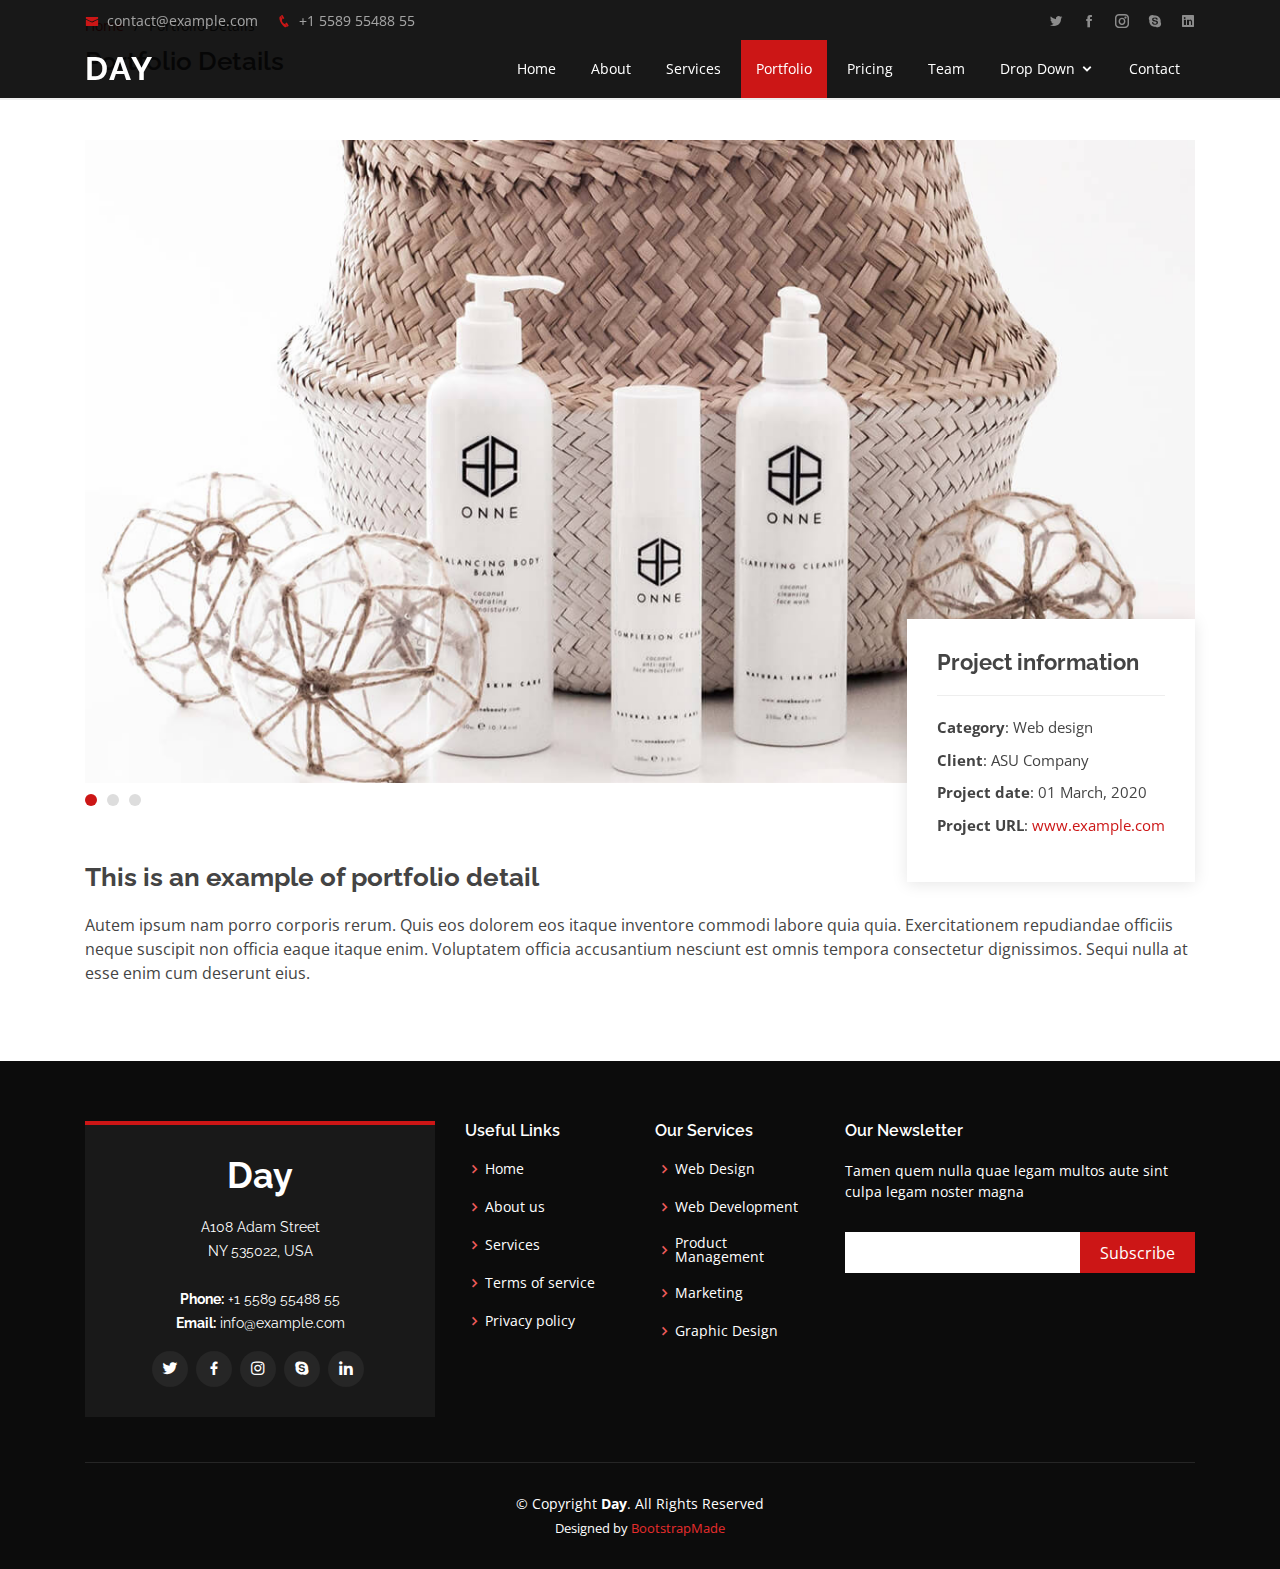
<file: portfolio-details.html>
<!DOCTYPE html>
<html lang="en">

<head>
  <meta charset="utf-8">
  <meta content="width=device-width, initial-scale=1.0" name="viewport">

  <title>Portfolio Details - Day Bootstrap Template</title>
  <meta content="" name="description">
  <meta content="" name="keywords">

  <!-- Favicons -->
  <link href="assets/img/favicon.png" rel="icon">
  <link href="assets/img/apple-touch-icon.png" rel="apple-touch-icon">

  <!-- Google Fonts -->
  <link href="https://fonts.googleapis.com/css?family=Open+Sans:300,300i,400,400i,600,600i,700,700i|Raleway:300,300i,400,400i,500,500i,600,600i,700,700i|Poppins:300,300i,400,400i,500,500i,600,600i,700,700i" rel="stylesheet">

  <!-- Vendor CSS Files -->
  <link href="assets/vendor/bootstrap/css/bootstrap.min.css" rel="stylesheet">
  <link href="assets/vendor/icofont/icofont.min.css" rel="stylesheet">
  <link href="assets/vendor/boxicons/css/boxicons.min.css" rel="stylesheet">
  <link href="assets/vendor/venobox/venobox.css" rel="stylesheet">
  <link href="assets/vendor/owl.carousel/assets/owl.carousel.min.css" rel="stylesheet">
  <link href="assets/vendor/aos/aos.css" rel="stylesheet">

  <!-- Template Main CSS File -->
  <link href="assets/css/style.css" rel="stylesheet">

  <!-- =======================================================
  * Template Name: Day - v2.2.1
  * Template URL: https://bootstrapmade.com/day-multipurpose-html-template-for-free/
  * Author: BootstrapMade.com
  * License: https://bootstrapmade.com/license/
  ======================================================== -->
</head>

<body>

  <!-- ======= Top Bar ======= -->
  <div id="topbar" class="d-none d-lg-flex align-items-center fixed-top header-inner-pages">
    <div class="container d-flex">
      <div class="contact-info mr-auto">
        <i class="icofont-envelope"></i> <a href="mailto:contact@example.com">contact@example.com</a>
        <i class="icofont-phone"></i> +1 5589 55488 55
      </div>
      <div class="social-links">
        <a href="#" class="twitter"><i class="icofont-twitter"></i></a>
        <a href="#" class="facebook"><i class="icofont-facebook"></i></a>
        <a href="#" class="instagram"><i class="icofont-instagram"></i></a>
        <a href="#" class="skype"><i class="icofont-skype"></i></a>
        <a href="#" class="linkedin"><i class="icofont-linkedin"></i></i></a>
      </div>
    </div>
  </div>

  <!-- ======= Header ======= -->
  <header id="header" class="fixed-top header-inner-pages">
    <div class="container d-flex align-items-center">

      <h1 class="logo mr-auto"><a href="index.html">Day</a></h1>
      <!-- Uncomment below if you prefer to use an image logo -->
      <!-- <a href="index.html" class="logo mr-auto"><img src="assets/img/logo.png" alt="" class="img-fluid"></a>-->

      <nav class="nav-menu d-none d-lg-block">
        <ul>
          <li><a href="index.html">Home</a></li>
          <li><a href="#about">About</a></li>
          <li><a href="#services">Services</a></li>
          <li class="active"><a href="#portfolio">Portfolio</a></li>
          <li><a href="#pricing">Pricing</a></li>
          <li><a href="#team">Team</a></li>
          <li class="drop-down"><a href="">Drop Down</a>
            <ul>
              <li><a href="#">Drop Down 1</a></li>
              <li class="drop-down"><a href="#">Deep Drop Down</a>
                <ul>
                  <li><a href="#">Deep Drop Down 1</a></li>
                  <li><a href="#">Deep Drop Down 2</a></li>
                  <li><a href="#">Deep Drop Down 3</a></li>
                  <li><a href="#">Deep Drop Down 4</a></li>
                  <li><a href="#">Deep Drop Down 5</a></li>
                </ul>
              </li>
              <li><a href="#">Drop Down 2</a></li>
              <li><a href="#">Drop Down 3</a></li>
              <li><a href="#">Drop Down 4</a></li>
            </ul>
          </li>
          <li><a href="#contact">Contact</a></li>

        </ul>
      </nav><!-- .nav-menu -->

    </div>
  </header><!-- End Header -->

  <main id="main">

    <!-- ======= Breadcrumbs ======= -->
    <section id="breadcrumbs" class="breadcrumbs">
      <div class="container">

        <ol>
          <li><a href="index.html">Home</a></li>
          <li>Portfolio Details</li>
        </ol>
        <h2>Portfolio Details</h2>

      </div>
    </section><!-- End Breadcrumbs -->

    <!-- ======= Portfolio Details Section ======= -->
    <section id="portfolio-details" class="portfolio-details">
      <div class="container">

        <div class="portfolio-details-container">

          <div class="owl-carousel portfolio-details-carousel">
            <img src="assets/img/portfolio/portfolio-details-1.jpg" class="img-fluid" alt="">
            <img src="assets/img/portfolio/portfolio-details-2.jpg" class="img-fluid" alt="">
            <img src="assets/img/portfolio/portfolio-details-3.jpg" class="img-fluid" alt="">
          </div>

          <div class="portfolio-info">
            <h3>Project information</h3>
            <ul>
              <li><strong>Category</strong>: Web design</li>
              <li><strong>Client</strong>: ASU Company</li>
              <li><strong>Project date</strong>: 01 March, 2020</li>
              <li><strong>Project URL</strong>: <a href="#">www.example.com</a></li>
            </ul>
          </div>

        </div>

        <div class="portfolio-description">
          <h2>This is an example of portfolio detail</h2>
          <p>
            Autem ipsum nam porro corporis rerum. Quis eos dolorem eos itaque inventore commodi labore quia quia. Exercitationem repudiandae officiis neque suscipit non officia eaque itaque enim. Voluptatem officia accusantium nesciunt est omnis tempora consectetur dignissimos. Sequi nulla at esse enim cum deserunt eius.
          </p>
        </div>

      </div>
    </section><!-- End Portfolio Details Section -->

  </main><!-- End #main -->

  <!-- ======= Footer ======= -->
  <footer id="footer">
    <div class="footer-top">
      <div class="container">
        <div class="row">

          <div class="col-lg-4 col-md-6">
            <div class="footer-info">
              <h3>Day</h3>
              <p>
                A108 Adam Street <br>
                NY 535022, USA<br><br>
                <strong>Phone:</strong> +1 5589 55488 55<br>
                <strong>Email:</strong> info@example.com<br>
              </p>
              <div class="social-links mt-3">
                <a href="#" class="twitter"><i class="bx bxl-twitter"></i></a>
                <a href="#" class="facebook"><i class="bx bxl-facebook"></i></a>
                <a href="#" class="instagram"><i class="bx bxl-instagram"></i></a>
                <a href="#" class="google-plus"><i class="bx bxl-skype"></i></a>
                <a href="#" class="linkedin"><i class="bx bxl-linkedin"></i></a>
              </div>
            </div>
          </div>

          <div class="col-lg-2 col-md-6 footer-links">
            <h4>Useful Links</h4>
            <ul>
              <li><i class="bx bx-chevron-right"></i> <a href="#">Home</a></li>
              <li><i class="bx bx-chevron-right"></i> <a href="#">About us</a></li>
              <li><i class="bx bx-chevron-right"></i> <a href="#">Services</a></li>
              <li><i class="bx bx-chevron-right"></i> <a href="#">Terms of service</a></li>
              <li><i class="bx bx-chevron-right"></i> <a href="#">Privacy policy</a></li>
            </ul>
          </div>

          <div class="col-lg-2 col-md-6 footer-links">
            <h4>Our Services</h4>
            <ul>
              <li><i class="bx bx-chevron-right"></i> <a href="#">Web Design</a></li>
              <li><i class="bx bx-chevron-right"></i> <a href="#">Web Development</a></li>
              <li><i class="bx bx-chevron-right"></i> <a href="#">Product Management</a></li>
              <li><i class="bx bx-chevron-right"></i> <a href="#">Marketing</a></li>
              <li><i class="bx bx-chevron-right"></i> <a href="#">Graphic Design</a></li>
            </ul>
          </div>

          <div class="col-lg-4 col-md-6 footer-newsletter">
            <h4>Our Newsletter</h4>
            <p>Tamen quem nulla quae legam multos aute sint culpa legam noster magna</p>
            <form action="" method="post">
              <input type="email" name="email"><input type="submit" value="Subscribe">
            </form>

          </div>

        </div>
      </div>
    </div>

    <div class="container">
      <div class="copyright">
        &copy; Copyright <strong><span>Day</span></strong>. All Rights Reserved
      </div>
      <div class="credits">
        <!-- All the links in the footer should remain intact. -->
        <!-- You can delete the links only if you purchased the pro version. -->
        <!-- Licensing information: https://bootstrapmade.com/license/ -->
        <!-- Purchase the pro version with working PHP/AJAX contact form: https://bootstrapmade.com/day-multipurpose-html-template-for-free/ -->
        Designed by <a href="https://bootstrapmade.com/">BootstrapMade</a>
      </div>
    </div>
  </footer><!-- End Footer -->

  <a href="#" class="back-to-top"><i class="icofont-simple-up"></i></a>
  <div id="preloader"></div>

  <!-- Vendor JS Files -->
  <script src="assets/vendor/jquery/jquery.min.js"></script>
  <script src="assets/vendor/bootstrap/js/bootstrap.bundle.min.js"></script>
  <script src="assets/vendor/jquery.easing/jquery.easing.min.js"></script>
  <script src="assets/vendor/php-email-form/validate.js"></script>
  <script src="assets/vendor/isotope-layout/isotope.pkgd.min.js"></script>
  <script src="assets/vendor/venobox/venobox.min.js"></script>
  <script src="assets/vendor/owl.carousel/owl.carousel.min.js"></script>
  <script src="assets/vendor/aos/aos.js"></script>

  <!-- Template Main JS File -->
  <script src="assets/js/main.js"></script>

</body>

</html>
</file>
<file: assets/vendor/venobox/venobox.css>
/* ------ venobox.css --------*/
.vbox-overlay *, .vbox-overlay *:before, .vbox-overlay *:after{
    -webkit-backface-visibility: hidden;
    -webkit-box-sizing:border-box;
    -moz-box-sizing:border-box;
    box-sizing:border-box;
}
.vbox-overlay * { 
    -webkit-backface-visibility: visible;
    backface-visibility: visible;
}
.vbox-overlay{
    display: -webkit-flex;
    display: flex;
    -webkit-flex-direction: column;
    flex-direction: column;
    -webkit-justify-content: center;
    justify-content: center;
    -webkit-align-items: center;
    align-items: center;
    position: fixed;
    left: 0;
    top: 0;
    bottom: 0;
    right: 0;
    z-index: 999999;
}

/* ----- navigation ----- */
.vbox-title{
    width: 100%;
    height: 40px;
    float: left;
    text-align: center;
    line-height: 28px;
    font-size: 12px;
    padding: 6px 50px;
    overflow: hidden;
    position: fixed;
    display: none;
    left: 0;
    z-index: 89;
}
.vbox-close{
    cursor: pointer;
    position: fixed;
    top: -1px;
    right: 0;
    width: 50px;
    height: 40px;
    padding: 6px;
    display: block;
    background-position:10px center;
    overflow: hidden;
    font-size: 24px;
    line-height: 1;
    text-align: center;
    z-index: 99;
}
.vbox-left{
    cursor: pointer;
    position: fixed;
    left: 0;
    height: 40px;
    overflow: hidden;
    line-height: 28px;
    font-size: 12px;
    z-index: 99;
    display: flex;
    align-items:center;
}
.vbox-num{
    display: inline-block;
    margin: 6px 0 6px 15px;
}
/* ----- Social share ----- */
.vbox-share{
    line-height: 28px;
    font-size: 12px;
    overflow: hidden;
    position: fixed;
    left: 0;
    z-index: 98;
    display: flex;
    align-items:center;
    justify-content: center;
    width: 100%;
    text-align: center;
}
.vbox-share svg{
    max-height: 28px;
    width: 28px;
    z-index: 10;
    margin-left: 12px;
    margin-top: 6px;
    margin-bottom: 6px;
    vertical-align: middle;
}


/* ----- navigation ARROWS ----- */
.vbox-next, .vbox-prev{
    position: fixed;
    top: 50%;
    margin-top: -15px;
    overflow: hidden;
    cursor: pointer;
    display: block;
    width: 45px;
    height: 45px;
    z-index: 99;
}
.vbox-next span, .vbox-prev span{
    position: relative;
    width: 20px;
    height: 20px;
    border: 2px solid transparent;
    border-top-color: #B6B6B6;
    border-right-color: #B6B6B6;
    text-indent: -100px;
    position: absolute;
    top: 8px;
    display: block;
}
.vbox-prev{
    left: 15px;
}
.vbox-next{
    right: 15px;
}
.vbox-prev span{
    left: 10px;
    -ms-transform: rotate(-135deg);
    -webkit-transform: rotate(-135deg);
    transform: rotate(-135deg);
}
.vbox-next span{
    -ms-transform: rotate(45deg);
    -webkit-transform: rotate(45deg);
    transform: rotate(45deg);
    right: 10px;
}
/* ------- inline window ------ */
.vbox-inline{
    width: 420px;
    height: 315px;
    height: 70vh;
    padding: 10px;
    background: #fff;
    margin: 0 auto;
    overflow: auto;
    text-align: left;
}
/* ------- Video & iFrames window ------ */
.venoframe{
    max-width: 100%;
    width: 100%;
    border: none;
    width: 100%;
    height: 260px;
    height: 70vh;
}
.venoframe.vbvid{
    height: 260px;
}
@media (min-width: 768px) {
    .venoframe, .vbox-inline{
        width: 90%;
        height: 360px;
        height: 70vh;
    }
    .venoframe.vbvid{
        width: 640px;
        height: 360px;
    }
}
@media (min-width: 992px) {
    .venoframe, .vbox-inline{
        max-width: 1200px;
        width: 80%;
        height: 540px;
        height: 70vh;
    }
    .venoframe.vbvid{
        width: 960px;
        height: 540px;
    }
}
/* 
Please do NOT edit this part! 
or at least read this note: http://i.imgur.com/7C0ws9e.gif
*/
.vbox-open{
    overflow: hidden;
}
.vbox-container{
    position: absolute;
    left: 0;
    right: 0;
    top: 0;
    bottom: 0;
    overflow-x: hidden;
    overflow-y: scroll;
    overflow-scrolling: touch;
    -webkit-overflow-scrolling: touch;
    z-index: 20;
    max-height: 100%;

}

.vbox-content{
    text-align: center;
    float: left;
    width: 100%;
    position: relative;
    overflow: hidden;
    padding: 20px 4%;
}
.vbox-container img{
    max-width: 100%;
    height: auto;
}
.vbox-figlio{
    box-shadow: 0 0 12px rgba(0,0,0,0.19), 0 6px 6px rgba(0,0,0,0.23);
    max-width: 100%;
    text-align: initial;
}
img.vbox-figlio{
    -webkit-user-select: none;
-khtml-user-select: none;
-moz-user-select: none;
-o-user-select: none;
user-select: none;
}
.vbox-content.swipe-left{
    margin-left: -200px !important;
}
.vbox-content.swipe-right{
    margin-left: 200px !important;
}
.vbox-animated{
    webkit-transition: margin 300ms ease-out;
    transition: margin 300ms ease-out;
}

/* ---------- preloader ----------
 * SPINKIT 
 * http://tobiasahlin.com/spinkit/
-------------------------------- */
.sk-double-bounce,.sk-rotating-plane{width:40px;height:40px;margin:40px auto}.sk-rotating-plane{background-color:#333;-webkit-animation:sk-rotatePlane 1.2s infinite ease-in-out;animation:sk-rotatePlane 1.2s infinite ease-in-out}@-webkit-keyframes sk-rotatePlane{0%{-webkit-transform:perspective(120px) rotateX(0) rotateY(0);transform:perspective(120px) rotateX(0) rotateY(0)}50%{-webkit-transform:perspective(120px) rotateX(-180.1deg) rotateY(0);transform:perspective(120px) rotateX(-180.1deg) rotateY(0)}100%{-webkit-transform:perspective(120px) rotateX(-180deg) rotateY(-179.9deg);transform:perspective(120px) rotateX(-180deg) rotateY(-179.9deg)}}@keyframes sk-rotatePlane{0%{-webkit-transform:perspective(120px) rotateX(0) rotateY(0);transform:perspective(120px) rotateX(0) rotateY(0)}50%{-webkit-transform:perspective(120px) rotateX(-180.1deg) rotateY(0);transform:perspective(120px) rotateX(-180.1deg) rotateY(0)}100%{-webkit-transform:perspective(120px) rotateX(-180deg) rotateY(-179.9deg);transform:perspective(120px) rotateX(-180deg) rotateY(-179.9deg)}}.sk-double-bounce{position:relative}.sk-double-bounce .sk-child{width:100%;height:100%;border-radius:50%;background-color:#333;opacity:.6;position:absolute;top:0;left:0;-webkit-animation:sk-doubleBounce 2s infinite ease-in-out;animation:sk-doubleBounce 2s infinite ease-in-out}.sk-chasing-dots .sk-child,.sk-spinner-pulse,.sk-three-bounce .sk-child{background-color:#333;border-radius:100%}.sk-double-bounce .sk-double-bounce2{-webkit-animation-delay:-1s;animation-delay:-1s}@-webkit-keyframes sk-doubleBounce{0%,100%{-webkit-transform:scale(0);transform:scale(0)}50%{-webkit-transform:scale(1);transform:scale(1)}}@keyframes sk-doubleBounce{0%,100%{-webkit-transform:scale(0);transform:scale(0)}50%{-webkit-transform:scale(1);transform:scale(1)}}.sk-wave{margin:40px auto;width:50px;height:40px;text-align:center;font-size:10px}.sk-wave .sk-rect{background-color:#333;height:100%;width:6px;display:inline-block;-webkit-animation:sk-waveStretchDelay 1.2s infinite ease-in-out;animation:sk-waveStretchDelay 1.2s infinite ease-in-out}.sk-wave .sk-rect1{-webkit-animation-delay:-1.2s;animation-delay:-1.2s}.sk-wave .sk-rect2{-webkit-animation-delay:-1.1s;animation-delay:-1.1s}.sk-wave .sk-rect3{-webkit-animation-delay:-1s;animation-delay:-1s}.sk-wave .sk-rect4{-webkit-animation-delay:-.9s;animation-delay:-.9s}.sk-wave .sk-rect5{-webkit-animation-delay:-.8s;animation-delay:-.8s}@-webkit-keyframes sk-waveStretchDelay{0%,100%,40%{-webkit-transform:scaleY(.4);transform:scaleY(.4)}20%{-webkit-transform:scaleY(1);transform:scaleY(1)}}@keyframes sk-waveStretchDelay{0%,100%,40%{-webkit-transform:scaleY(.4);transform:scaleY(.4)}20%{-webkit-transform:scaleY(1);transform:scaleY(1)}}.sk-wandering-cubes{margin:40px auto;width:40px;height:40px;position:relative}.sk-wandering-cubes .sk-cube{background-color:#333;width:10px;height:10px;position:absolute;top:0;left:0;-webkit-animation:sk-wanderingCube 1.8s ease-in-out -1.8s infinite both;animation:sk-wanderingCube 1.8s ease-in-out -1.8s infinite both}.sk-chasing-dots,.sk-spinner-pulse{width:40px;height:40px;margin:40px auto}.sk-wandering-cubes .sk-cube2{-webkit-animation-delay:-.9s;animation-delay:-.9s}@-webkit-keyframes sk-wanderingCube{0%{-webkit-transform:rotate(0);transform:rotate(0)}25%{-webkit-transform:translateX(30px) rotate(-90deg) scale(.5);transform:translateX(30px) rotate(-90deg) scale(.5)}50%{-webkit-transform:translateX(30px) translateY(30px) rotate(-179deg);transform:translateX(30px) translateY(30px) rotate(-179deg)}50.1%{-webkit-transform:translateX(30px) translateY(30px) rotate(-180deg);transform:translateX(30px) translateY(30px) rotate(-180deg)}75%{-webkit-transform:translateX(0) translateY(30px) rotate(-270deg) scale(.5);transform:translateX(0) translateY(30px) rotate(-270deg) scale(.5)}100%{-webkit-transform:rotate(-360deg);transform:rotate(-360deg)}}@keyframes sk-wanderingCube{0%{-webkit-transform:rotate(0);transform:rotate(0)}25%{-webkit-transform:translateX(30px) rotate(-90deg) scale(.5);transform:translateX(30px) rotate(-90deg) scale(.5)}50%{-webkit-transform:translateX(30px) translateY(30px) rotate(-179deg);transform:translateX(30px) translateY(30px) rotate(-179deg)}50.1%{-webkit-transform:translateX(30px) translateY(30px) rotate(-180deg);transform:translateX(30px) translateY(30px) rotate(-180deg)}75%{-webkit-transform:translateX(0) translateY(30px) rotate(-270deg) scale(.5);transform:translateX(0) translateY(30px) rotate(-270deg) scale(.5)}100%{-webkit-transform:rotate(-360deg);transform:rotate(-360deg)}}.sk-spinner-pulse{-webkit-animation:sk-pulseScaleOut 1s infinite ease-in-out;animation:sk-pulseScaleOut 1s infinite ease-in-out}@-webkit-keyframes sk-pulseScaleOut{0%{-webkit-transform:scale(0);transform:scale(0)}100%{-webkit-transform:scale(1);transform:scale(1);opacity:0}}@keyframes sk-pulseScaleOut{0%{-webkit-transform:scale(0);transform:scale(0)}100%{-webkit-transform:scale(1);transform:scale(1);opacity:0}}.sk-chasing-dots{position:relative;text-align:center;-webkit-animation:sk-chasingDotsRotate 2s infinite linear;animation:sk-chasingDotsRotate 2s infinite linear}.sk-chasing-dots .sk-child{width:60%;height:60%;display:inline-block;position:absolute;top:0;-webkit-animation:sk-chasingDotsBounce 2s infinite ease-in-out;animation:sk-chasingDotsBounce 2s infinite ease-in-out}.sk-chasing-dots .sk-dot2{top:auto;bottom:0;-webkit-animation-delay:-1s;animation-delay:-1s}@-webkit-keyframes sk-chasingDotsRotate{100%{-webkit-transform:rotate(360deg);transform:rotate(360deg)}}@keyframes sk-chasingDotsRotate{100%{-webkit-transform:rotate(360deg);transform:rotate(360deg)}}@-webkit-keyframes sk-chasingDotsBounce{0%,100%{-webkit-transform:scale(0);transform:scale(0)}50%{-webkit-transform:scale(1);transform:scale(1)}}@keyframes sk-chasingDotsBounce{0%,100%{-webkit-transform:scale(0);transform:scale(0)}50%{-webkit-transform:scale(1);transform:scale(1)}}.sk-three-bounce{margin:40px auto;width:80px;text-align:center}.sk-three-bounce .sk-child{width:20px;height:20px;display:inline-block;-webkit-animation:sk-three-bounce 1.4s ease-in-out 0s infinite both;animation:sk-three-bounce 1.4s ease-in-out 0s infinite both}.sk-circle .sk-child:before,.sk-fading-circle .sk-circle:before{display:block;border-radius:100%;content:'';background-color:#333}.sk-three-bounce .sk-bounce1{-webkit-animation-delay:-.32s;animation-delay:-.32s}.sk-three-bounce .sk-bounce2{-webkit-animation-delay:-.16s;animation-delay:-.16s}@-webkit-keyframes sk-three-bounce{0%,100%,80%{-webkit-transform:scale(0);transform:scale(0)}40%{-webkit-transform:scale(1);transform:scale(1)}}@keyframes sk-three-bounce{0%,100%,80%{-webkit-transform:scale(0);transform:scale(0)}40%{-webkit-transform:scale(1);transform:scale(1)}}.sk-circle{margin:40px auto;width:40px;height:40px;position:relative}.sk-circle .sk-child{width:100%;height:100%;position:absolute;left:0;top:0}.sk-circle .sk-child:before{margin:0 auto;width:15%;height:15%;-webkit-animation:sk-circleBounceDelay 1.2s infinite ease-in-out both;animation:sk-circleBounceDelay 1.2s infinite ease-in-out both}.sk-circle .sk-circle2{-webkit-transform:rotate(30deg);-ms-transform:rotate(30deg);transform:rotate(30deg)}.sk-circle .sk-circle3{-webkit-transform:rotate(60deg);-ms-transform:rotate(60deg);transform:rotate(60deg)}.sk-circle .sk-circle4{-webkit-transform:rotate(90deg);-ms-transform:rotate(90deg);transform:rotate(90deg)}.sk-circle .sk-circle5{-webkit-transform:rotate(120deg);-ms-transform:rotate(120deg);transform:rotate(120deg)}.sk-circle .sk-circle6{-webkit-transform:rotate(150deg);-ms-transform:rotate(150deg);transform:rotate(150deg)}.sk-circle .sk-circle7{-webkit-transform:rotate(180deg);-ms-transform:rotate(180deg);transform:rotate(180deg)}.sk-circle .sk-circle8{-webkit-transform:rotate(210deg);-ms-transform:rotate(210deg);transform:rotate(210deg)}.sk-circle .sk-circle9{-webkit-transform:rotate(240deg);-ms-transform:rotate(240deg);transform:rotate(240deg)}.sk-circle .sk-circle10{-webkit-transform:rotate(270deg);-ms-transform:rotate(270deg);transform:rotate(270deg)}.sk-circle .sk-circle11{-webkit-transform:rotate(300deg);-ms-transform:rotate(300deg);transform:rotate(300deg)}.sk-circle .sk-circle12{-webkit-transform:rotate(330deg);-ms-transform:rotate(330deg);transform:rotate(330deg)}.sk-circle .sk-circle2:before{-webkit-animation-delay:-1.1s;animation-delay:-1.1s}.sk-circle .sk-circle3:before{-webkit-animation-delay:-1s;animation-delay:-1s}.sk-circle .sk-circle4:before{-webkit-animation-delay:-.9s;animation-delay:-.9s}.sk-circle .sk-circle5:before{-webkit-animation-delay:-.8s;animation-delay:-.8s}.sk-circle .sk-circle6:before{-webkit-animation-delay:-.7s;animation-delay:-.7s}.sk-circle .sk-circle7:before{-webkit-animation-delay:-.6s;animation-delay:-.6s}.sk-circle .sk-circle8:before{-webkit-animation-delay:-.5s;animation-delay:-.5s}.sk-circle .sk-circle9:before{-webkit-animation-delay:-.4s;animation-delay:-.4s}.sk-circle .sk-circle10:before{-webkit-animation-delay:-.3s;animation-delay:-.3s}.sk-circle .sk-circle11:before{-webkit-animation-delay:-.2s;animation-delay:-.2s}.sk-circle .sk-circle12:before{-webkit-animation-delay:-.1s;animation-delay:-.1s}@-webkit-keyframes sk-circleBounceDelay{0%,100%,80%{-webkit-transform:scale(0);transform:scale(0)}40%{-webkit-transform:scale(1);transform:scale(1)}}@keyframes sk-circleBounceDelay{0%,100%,80%{-webkit-transform:scale(0);transform:scale(0)}40%{-webkit-transform:scale(1);transform:scale(1)}}.sk-cube-grid{width:40px;height:40px;margin:40px auto}.sk-cube-grid .sk-cube{width:33.33%;height:33.33%;background-color:#333;float:left;-webkit-animation:sk-cubeGridScaleDelay 1.3s infinite ease-in-out;animation:sk-cubeGridScaleDelay 1.3s infinite ease-in-out}.sk-cube-grid .sk-cube1{-webkit-animation-delay:.2s;animation-delay:.2s}.sk-cube-grid .sk-cube2{-webkit-animation-delay:.3s;animation-delay:.3s}.sk-cube-grid .sk-cube3{-webkit-animation-delay:.4s;animation-delay:.4s}.sk-cube-grid .sk-cube4{-webkit-animation-delay:.1s;animation-delay:.1s}.sk-cube-grid .sk-cube5{-webkit-animation-delay:.2s;animation-delay:.2s}.sk-cube-grid .sk-cube6{-webkit-animation-delay:.3s;animation-delay:.3s}.sk-cube-grid .sk-cube7{-webkit-animation-delay:0ms;animation-delay:0ms}.sk-cube-grid .sk-cube8{-webkit-animation-delay:.1s;animation-delay:.1s}.sk-cube-grid .sk-cube9{-webkit-animation-delay:.2s;animation-delay:.2s}@-webkit-keyframes sk-cubeGridScaleDelay{0%,100%,70%{-webkit-transform:scale3D(1,1,1);transform:scale3D(1,1,1)}35%{-webkit-transform:scale3D(0,0,1);transform:scale3D(0,0,1)}}@keyframes sk-cubeGridScaleDelay{0%,100%,70%{-webkit-transform:scale3D(1,1,1);transform:scale3D(1,1,1)}35%{-webkit-transform:scale3D(0,0,1);transform:scale3D(0,0,1)}}.sk-fading-circle{margin:40px auto;width:40px;height:40px;position:relative}.sk-fading-circle .sk-circle{width:100%;height:100%;position:absolute;left:0;top:0}.sk-fading-circle .sk-circle:before{margin:0 auto;width:15%;height:15%;-webkit-animation:sk-circleFadeDelay 1.2s infinite ease-in-out both;animation:sk-circleFadeDelay 1.2s infinite ease-in-out both}.sk-fading-circle .sk-circle2{-webkit-transform:rotate(30deg);-ms-transform:rotate(30deg);transform:rotate(30deg)}.sk-fading-circle .sk-circle3{-webkit-transform:rotate(60deg);-ms-transform:rotate(60deg);transform:rotate(60deg)}.sk-fading-circle .sk-circle4{-webkit-transform:rotate(90deg);-ms-transform:rotate(90deg);transform:rotate(90deg)}.sk-fading-circle .sk-circle5{-webkit-transform:rotate(120deg);-ms-transform:rotate(120deg);transform:rotate(120deg)}.sk-fading-circle .sk-circle6{-webkit-transform:rotate(150deg);-ms-transform:rotate(150deg);transform:rotate(150deg)}.sk-fading-circle .sk-circle7{-webkit-transform:rotate(180deg);-ms-transform:rotate(180deg);transform:rotate(180deg)}.sk-fading-circle .sk-circle8{-webkit-transform:rotate(210deg);-ms-transform:rotate(210deg);transform:rotate(210deg)}.sk-fading-circle .sk-circle9{-webkit-transform:rotate(240deg);-ms-transform:rotate(240deg);transform:rotate(240deg)}.sk-fading-circle .sk-circle10{-webkit-transform:rotate(270deg);-ms-transform:rotate(270deg);transform:rotate(270deg)}.sk-fading-circle .sk-circle11{-webkit-transform:rotate(300deg);-ms-transform:rotate(300deg);transform:rotate(300deg)}.sk-fading-circle .sk-circle12{-webkit-transform:rotate(330deg);-ms-transform:rotate(330deg);transform:rotate(330deg)}.sk-fading-circle .sk-circle2:before{-webkit-animation-delay:-1.1s;animation-delay:-1.1s}.sk-fading-circle .sk-circle3:before{-webkit-animation-delay:-1s;animation-delay:-1s}.sk-fading-circle .sk-circle4:before{-webkit-animation-delay:-.9s;animation-delay:-.9s}.sk-fading-circle .sk-circle5:before{-webkit-animation-delay:-.8s;animation-delay:-.8s}.sk-fading-circle .sk-circle6:before{-webkit-animation-delay:-.7s;animation-delay:-.7s}.sk-fading-circle .sk-circle7:before{-webkit-animation-delay:-.6s;animation-delay:-.6s}.sk-fading-circle .sk-circle8:before{-webkit-animation-delay:-.5s;animation-delay:-.5s}.sk-fading-circle .sk-circle9:before{-webkit-animation-delay:-.4s;animation-delay:-.4s}.sk-fading-circle .sk-circle10:before{-webkit-animation-delay:-.3s;animation-delay:-.3s}.sk-fading-circle .sk-circle11:before{-webkit-animation-delay:-.2s;animation-delay:-.2s}.sk-fading-circle .sk-circle12:before{-webkit-animation-delay:-.1s;animation-delay:-.1s}@-webkit-keyframes sk-circleFadeDelay{0%,100%,39%{opacity:0}40%{opacity:1}}@keyframes sk-circleFadeDelay{0%,100%,39%{opacity:0}40%{opacity:1}}.sk-folding-cube{margin:40px auto;width:40px;height:40px;position:relative;-webkit-transform:rotateZ(45deg);transform:rotateZ(45deg)}.sk-folding-cube .sk-cube{float:left;width:50%;height:50%;position:relative;-webkit-transform:scale(1.1);-ms-transform:scale(1.1);transform:scale(1.1)}.sk-folding-cube .sk-cube:before{content:'';position:absolute;top:0;left:0;width:100%;height:100%;background-color:#333;-webkit-animation:sk-foldCubeAngle 2.4s infinite linear both;animation:sk-foldCubeAngle 2.4s infinite linear both;-webkit-transform-origin:100% 100%;-ms-transform-origin:100% 100%;transform-origin:100% 100%}.sk-folding-cube .sk-cube2{-webkit-transform:scale(1.1) rotateZ(90deg);transform:scale(1.1) rotateZ(90deg)}.sk-folding-cube .sk-cube3{-webkit-transform:scale(1.1) rotateZ(180deg);transform:scale(1.1) rotateZ(180deg)}.sk-folding-cube .sk-cube4{-webkit-transform:scale(1.1) rotateZ(270deg);transform:scale(1.1) rotateZ(270deg)}.sk-folding-cube .sk-cube2:before{-webkit-animation-delay:.3s;animation-delay:.3s}.sk-folding-cube .sk-cube3:before{-webkit-animation-delay:.6s;animation-delay:.6s}.sk-folding-cube .sk-cube4:before{-webkit-animation-delay:.9s;animation-delay:.9s}@-webkit-keyframes sk-foldCubeAngle{0%,10%{-webkit-transform:perspective(140px) rotateX(-180deg);transform:perspective(140px) rotateX(-180deg);opacity:0}25%,75%{-webkit-transform:perspective(140px) rotateX(0);transform:perspective(140px) rotateX(0);opacity:1}100%,90%{-webkit-transform:perspective(140px) rotateY(180deg);transform:perspective(140px) rotateY(180deg);opacity:0}}@keyframes sk-foldCubeAngle{0%,10%{-webkit-transform:perspective(140px) rotateX(-180deg);transform:perspective(140px) rotateX(-180deg);opacity:0}25%,75%{-webkit-transform:perspective(140px) rotateX(0);transform:perspective(140px) rotateX(0);opacity:1}100%,90%{-webkit-transform:perspective(140px) rotateY(180deg);transform:perspective(140px) rotateY(180deg);opacity:0}}
</file>
<file: assets/css/style.css>
/**
* Template Name: Day - v2.2.1
* Template URL: https://bootstrapmade.com/day-multipurpose-html-template-for-free/
* Author: BootstrapMade.com
* License: https://bootstrapmade.com/license/
*/

/*--------------------------------------------------------------
# General
--------------------------------------------------------------*/
body {
  font-family: "Open Sans", sans-serif;
  color: #444444;
}

a {
  color: #cc1616;
}

a:hover {
  color: #e82d2d;
  text-decoration: none;
}

h1, h2, h3, h4, h5, h6 {
  font-family: "Raleway", sans-serif;
}

/*--------------------------------------------------------------
# Back to top button
--------------------------------------------------------------*/
.back-to-top {
  position: fixed;
  display: none;
  right: 15px;
  bottom: 15px;
  z-index: 99999;
}

.back-to-top i {
  display: flex;
  align-items: center;
  justify-content: center;
  font-size: 24px;
  width: 40px;
  height: 40px;
  background: #cc1616;
  color: #fff;
  transition: all 0.4s;
}

.back-to-top i:hover {
  background: #e72323;
  color: #fff;
}

/*--------------------------------------------------------------
# Preloader
--------------------------------------------------------------*/
#preloader {
  position: fixed;
  top: 0;
  left: 0;
  right: 0;
  bottom: 0;
  z-index: 9999;
  overflow: hidden;
  background: #fff;
}

#preloader:before {
  content: "";
  position: fixed;
  top: calc(50% - 30px);
  left: calc(50% - 30px);
  border: 6px solid #cc1616;
  border-top-color: #efefef;
  border-radius: 50%;
  width: 60px;
  height: 60px;
  -webkit-animation: animate-preloader 1s linear infinite;
  animation: animate-preloader 1s linear infinite;
}

@-webkit-keyframes animate-preloader {
  0% {
    transform: rotate(0deg);
  }
  100% {
    transform: rotate(360deg);
  }
}

@keyframes animate-preloader {
  0% {
    transform: rotate(0deg);
  }
  100% {
    transform: rotate(360deg);
  }
}

/*--------------------------------------------------------------
# Disable aos animation delay on mobile devices
--------------------------------------------------------------*/
@media screen and (max-width: 768px) {
  [data-aos-delay] {
    transition-delay: 0 !important;
  }
}

/*--------------------------------------------------------------
# Top Bar
--------------------------------------------------------------*/
#topbar {
  height: 40px;
  font-size: 14px;
  transition: all 0.5s;
  color: rgba(255, 255, 255, 0.6);
}

#topbar.topbar-scrolled {
  top: -40px;
}

#topbar .contact-info a {
  line-height: 1;
  color: rgba(255, 255, 255, 0.6);
  transition: 0.3s;
}

#topbar .contact-info a:hover {
  color: #fff;
}

#topbar .contact-info i {
  color: #cc1616;
  padding-right: 4px;
}

#topbar .contact-info i.icofont-phone {
  margin-left: 15px;
}

#topbar .social-links a {
  color: rgba(255, 255, 255, 0.5);
  padding-left: 15px;
  display: inline-block;
  line-height: 1px;
  transition: 0.3s;
}

#topbar .social-links a:hover {
  color: #fff;
}

#topbar .social-links a:first-child {
  border-left: 0;
}

/*--------------------------------------------------------------
# Header
--------------------------------------------------------------*/
#header {
  background: rgba(52, 58, 64, 0.2);
  transition: all 0.5s;
  z-index: 997;
  top: 40px;
}

#header.header-scrolled {
  top: 0;
  background: rgba(0, 0, 0, 0.9);
}

#header .logo {
  font-size: 32px;
  margin: 0;
  padding: 0;
  line-height: 1;
  font-weight: 700;
  letter-spacing: 2px;
  text-transform: uppercase;
}

#header .logo a {
  color: #fff;
}

#header .logo img {
  max-height: 40px;
}

@media (max-width: 992px) {
  #header {
    top: 0;
    padding: 15px 0;
    background: transparent;
  }
  #header .logo {
    font-size: 28px;
  }
}

.header-inner-pages {
  background: rgba(0, 0, 0, 0.9) !important;
}

/* .container p {
  font-size: 3rem;
  padding: 0.5rem;
  font-weight: bold;
  letter-spacing: 0.1rem;
  text-align: center;
  overflow: hidden;
} */
 span.typed-text {
  /* font-weight: normal; */
  color: #dd7732 !important;
}
 span.cursor {
  display: inline-block;
  background-color: #ccc;
  margin-left: 0.1rem;
  width: 3px;
  animation: blink 1s infinite;
}
 span.cursor.typing {
  animation: none;
}
@keyframes blink {
  0% {
    background-color: #ccc;
  }
  49% {
    background-color: #ccc;
  }
  50% {
    background-color: transparent;
  }
  99% {
    background-color: transparent;
  }
  100% {
    background-color: #ccc;
  }
}


/*--------------------------------------------------------------
# Navigation Menu
--------------------------------------------------------------*/
/* Desktop Navigation */
.nav-menu ul {
  margin: 0;
  padding: 0;
  list-style: none;
}

.nav-menu > ul {
  display: flex;
}

.nav-menu > ul > li {
  position: relative;
  white-space: nowrap;
  padding: 18px 15px;
  margin-left: 5px;
  transition: 0.3s;
}

.nav-menu a {
  display: block;
  position: relative;
  color: #fff;
  transition: 0.3s;
  font-size: 14px;
  font-family: "Open Sans", sans-serif;
}

.nav-menu > ul > li:hover, .nav-menu .active {
  background: #cc1616;
}

.nav-menu .drop-down ul {
  display: block;
  position: absolute;
  left: 0;
  top: calc(100% + 30px);
  z-index: 99;
  opacity: 0;
  visibility: hidden;
  padding: 10px 0;
  background: #fff;
  box-shadow: 0px 0px 30px rgba(127, 137, 161, 0.25);
  transition: 0.3s;
}

.nav-menu .drop-down:hover > ul {
  opacity: 1;
  top: 100%;
  visibility: visible;
}

.nav-menu .drop-down li {
  min-width: 180px;
  position: relative;
}

.nav-menu .drop-down ul a {
  padding: 10px 20px;
  font-size: 14px;
  font-weight: 500;
  text-transform: none;
  color: #191919;
}

.nav-menu .drop-down ul a:hover, .nav-menu .drop-down ul .active > a, .nav-menu .drop-down ul li:hover > a {
  color: #e82d2d;
}

.nav-menu .drop-down > a:after {
  content: "\ea99";
  font-family: IcoFont;
  padding-left: 5px;
}

.nav-menu .drop-down .drop-down ul {
  top: 0;
  left: calc(100% - 30px);
}

.nav-menu .drop-down .drop-down:hover > ul {
  opacity: 1;
  top: 0;
  left: 100%;
}

.nav-menu .drop-down .drop-down > a {
  padding-right: 35px;
}

.nav-menu .drop-down .drop-down > a:after {
  content: "\eaa0";
  font-family: IcoFont;
  position: absolute;
  right: 15px;
}

@media (max-width: 1366px) {
  .nav-menu .drop-down .drop-down ul {
    left: -90%;
  }
  .nav-menu .drop-down .drop-down:hover > ul {
    left: -100%;
  }
  .nav-menu .drop-down .drop-down > a:after {
    content: "\ea9d";
  }
}

/* Mobile Navigation */
.mobile-nav-toggle {
  position: fixed;
  right: 15px;
  top: 15px;
  z-index: 9998;
  border: 0;
  background: none;
  font-size: 24px;
  transition: all 0.4s;
  outline: none !important;
  line-height: 1;
  cursor: pointer;
  text-align: right;
}

.mobile-nav-toggle i {
  color: #fff;
}

.mobile-nav {
  position: fixed;
  top: 55px;
  right: 15px;
  bottom: 15px;
  left: 15px;
  z-index: 9999;
  overflow-y: auto;
  background: #fff;
  transition: ease-in-out 0.2s;
  opacity: 0;
  visibility: hidden;
  border-radius: 10px;
  padding: 10px 0;
}

.mobile-nav * {
  margin: 0;
  padding: 0;
  list-style: none;
}

.mobile-nav a {
  display: block;
  position: relative;
  color: #191919;
  padding: 10px 20px;
  font-weight: 500;
  outline: none;
}

.mobile-nav a:hover, .mobile-nav .active > a, .mobile-nav li:hover > a {
  color: #e82d2d;
  text-decoration: none;
}

.mobile-nav .drop-down > a:after {
  content: "\ea99";
  font-family: IcoFont;
  padding-left: 10px;
  position: absolute;
  right: 15px;
}

.mobile-nav .active.drop-down > a:after {
  content: "\eaa1";
}

.mobile-nav .drop-down > a {
  padding-right: 35px;
}

.mobile-nav .drop-down ul {
  display: none;
  overflow: hidden;
}

.mobile-nav .drop-down li {
  padding-left: 20px;
}

.mobile-nav-overly {
  width: 100%;
  height: 100%;
  z-index: 9997;
  top: 0;
  left: 0;
  position: fixed;
  background: rgba(0, 0, 0, 0.6);
  overflow: hidden;
  display: none;
  transition: ease-in-out 0.2s;
}

.mobile-nav-active {
  overflow: hidden;
}

.mobile-nav-active .mobile-nav {
  opacity: 1;
  visibility: visible;
}

.mobile-nav-active .mobile-nav-toggle i {
  color: #fff;
}

/*--------------------------------------------------------------
# Hero Section
--------------------------------------------------------------*/
#hero {
  width: 100%;
  height: 100vh;
  background: url("../img/hero-bg.jpg") top center;
  background-size: cover;
  position: relative;
}

#hero:before {
  content: "";
  background: rgba(0, 0, 0, 0.5);
  position: absolute;
  bottom: 0;
  top: 0;
  left: 0;
  right: 0;
}

#hero .container {
  padding-top: 70px;
}

#hero h1 {
  margin: 0 0 10px 0;
  font-size: 48px;
  font-weight: 700;
  line-height: 56px;
  text-transform: uppercase;
  color: #fff;
}

#hero h2 {
  color: #eee;
  margin-bottom: 30px;
  font-size: 24px;
}

#hero .btn-get-started {
  font-family: "Raleway", sans-serif;
  text-transform: uppercase;
  font-weight: 500;
  font-size: 14px;
  letter-spacing: 0.5px;
  display: inline-block;
  padding: 10px 28px;
  transition: 0.5s;
  border: 2px solid #fff;
  color: #fff;
}

#hero .btn-get-started:hover {
  background: #cc1616;
  border-color: #cc1616;
}

@media (min-width: 1024px) {
  #hero {
    background-attachment: fixed;
  }
}

@media (max-width: 768px) {
  #hero {
    text-align: center;
  }
  #hero .container {
    padding-top: 40px;
  }
  #hero h1 {
    font-size: 28px;
    line-height: 36px;
  }
  #hero h2 {
    font-size: 18px;
    line-height: 24px;
    margin-bottom: 30px;
  }
}

/*--------------------------------------------------------------
# Sections General
--------------------------------------------------------------*/
section {
  padding: 60px 0;
  overflow: hidden;
}

.section-title {
  text-align: center;
  padding: 30px 0;
  position: relative;
}

.section-title h2 {
  font-size: 32px;
  font-weight: 700;
  text-transform: uppercase;
  margin-bottom: 20px;
  padding-bottom: 0;
  color: #191919;
  position: relative;
  z-index: 2;
}

.section-title span {
  position: absolute;
  top: 30px;
  color: #f4f4f4;
  left: 0;
  right: 0;
  z-index: 1;
  font-weight: 700;
  font-size: 52px;
  text-transform: uppercase;
  line-height: 0;
}

.section-title p {
  margin-bottom: 0;
  position: relative;
  z-index: 2;
}

@media (max-width: 575px) {
  .section-title h2 {
    font-size: 28px;
    margin-bottom: 15px;
  }
  .section-title span {
    font-size: 38px;
  }
}

/*--------------------------------------------------------------
# About
--------------------------------------------------------------*/
.about .content h3 {
  font-weight: 600;
  font-size: 26px;
}

.about .content ul {
  list-style: none;
  padding: 0;
}

.about .content ul li {
  padding-bottom: 10px;
}

.about .content ul i {
  font-size: 20px;
  padding-right: 4px;
  color: #cc1616;
}

.about .content p:last-child {
  margin-bottom: 0;
}

/*--------------------------------------------------------------
# Why Us
--------------------------------------------------------------*/
.why-us {
  padding-top: 0;
}

.why-us .box {
  padding: 50px 30px;
  box-shadow: 0px 2px 15px rgba(0, 0, 0, 0.1);
  transition: all ease-in-out 0.3s;
}

.why-us .box span {
  display: block;
  font-size: 28px;
  font-weight: 700;
  color: #ed5b5b;
}

.why-us .box h4 {
  font-size: 24px;
  font-weight: 600;
  padding: 0;
  margin: 20px 0;
  color: #191919;
}

.why-us .box p {
  color: #aaaaaa;
  font-size: 15px;
  margin: 0;
  padding: 0;
}

.why-us .box:hover {
  background: #cc1616;
  padding: 30px 30px 70px 30px;
  box-shadow: 10px 15px 30px rgba(0, 0, 0, 0.18);
}

.why-us .box:hover span, .why-us .box:hover h4, .why-us .box:hover p {
  color: #fff;
}

/*--------------------------------------------------------------
# Clients
--------------------------------------------------------------*/
.clients {
  background: #f2f2f2;
  padding: 15px 0;
  text-align: center;
}

.clients img {
  width: 50%;
  filter: grayscale(100);
  transition: all 0.4s ease-in-out;
  display: inline-block;
  padding: 15px 0;
}

.clients img:hover {
  filter: none;
  transform: scale(1.2);
}

@media (max-width: 768px) {
  .clients img {
    width: 40%;
  }
}

/*--------------------------------------------------------------
# Services
--------------------------------------------------------------*/
.services .icon-box {
  text-align: center;
  padding: 80px 20px;
  transition: all ease-in-out 0.3s;
  box-shadow: 0px 2px 15px rgba(0, 0, 0, 0.1);
}

.services .icon-box .icon {
  margin: 0 auto;
  width: 64px;
  height: 64px;
  background: #cc1616;
  transition: all .3s ease-out 0s;
  display: flex;
  align-items: center;
  justify-content: center;
  margin-bottom: 20px;
  transform-style: preserve-3d;
}

.services .icon-box .icon i {
  color: #fff;
  font-size: 28px;
}

.services .icon-box .icon::before {
  position: absolute;
  content: '';
  left: -8px;
  top: -8px;
  height: 100%;
  width: 100%;
  background: #fce5e5;
  transition: all .3s ease-out 0s;
  transform: translateZ(-1px);
}

.services .icon-box h4 {
  font-weight: 700;
  margin-bottom: 15px;
  font-size: 24px;
}

.services .icon-box h4 a {
  color: #191919;
}

.services .icon-box p {
  line-height: 24px;
  font-size: 14px;
  margin-bottom: 0;
}

.services .icon-box:hover {
  background: #cc1616;
  border-color: #cc1616;
  padding: 70px 20px 90px 20px;
}

.services .icon-box:hover .icon {
  background: #fff;
}

.services .icon-box:hover .icon i {
  color: #cc1616;
}

.services .icon-box:hover .icon::before {
  background: #e82d2d;
}

.services .icon-box:hover h4 a, .services .icon-box:hover p {
  color: #fff;
}

/*--------------------------------------------------------------
# Cta
--------------------------------------------------------------*/
.cta {
  background: linear-gradient(rgba(2, 2, 2, 0.5), rgba(0, 0, 0, 0.5)), url("../img/cta-bg.jpg") fixed center center;
  background-size: cover;
  padding: 120px 0;
}

.cta h3 {
  color: #fff;
  font-size: 28px;
  font-weight: 700;
}

.cta p {
  color: #fff;
}

.cta .cta-btn {
  font-family: "Raleway", sans-serif;
  text-transform: uppercase;
  font-weight: 500;
  font-size: 14px;
  letter-spacing: 1px;
  display: inline-block;
  padding: 10px 28px;
  transition: 0.5s;
  margin-top: 10px;
  border: 2px solid #fff;
  color: #fff;
}

.cta .cta-btn:hover {
  background: #cc1616;
  border: 2px solid #cc1616;
}

/*--------------------------------------------------------------
# Portfolio
--------------------------------------------------------------*/
.portfolio #portfolio-flters {
  padding: 0;
  margin: 0 auto 25px auto;
  list-style: none;
  text-align: center;
  border-radius: 50px;
}

.portfolio #portfolio-flters li {
  cursor: pointer;
  display: inline-block;
  padding: 10px 15px;
  font-size: 15px;
  font-weight: 500;
  line-height: 1;
  text-transform: uppercase;
  color: #444444;
  margin-bottom: 5px;
  transition: all 0.3s ease-in-out;
  font-family: "Poppins", sans-serif;
}

.portfolio #portfolio-flters li:hover, .portfolio #portfolio-flters li.filter-active {
  color: #e82d2d;
}

.portfolio #portfolio-flters li:last-child {
  margin-right: 0;
}

.portfolio .portfolio-item {
  margin-bottom: 30px;
}

.portfolio .portfolio-item .portfolio-info {
  opacity: 0;
  position: absolute;
  left: 30px;
  right: 30px;
  bottom: 0;
  z-index: 3;
  transition: all ease-in-out 0.3s;
  background: rgba(255, 255, 255, 0.9);
  padding: 15px;
}

.portfolio .portfolio-item .portfolio-info h4 {
  font-size: 18px;
  color: #fff;
  font-weight: 600;
  color: #191919;
}

.portfolio .portfolio-item .portfolio-info p {
  color: #4c4c4c;
  font-size: 14px;
  margin-bottom: 0;
}

.portfolio .portfolio-item .portfolio-info .preview-link, .portfolio .portfolio-item .portfolio-info .details-link {
  position: absolute;
  right: 40px;
  font-size: 24px;
  top: calc(50% - 18px);
  color: #333333;
}

.portfolio .portfolio-item .portfolio-info .preview-link:hover, .portfolio .portfolio-item .portfolio-info .details-link:hover {
  color: #cc1616;
}

.portfolio .portfolio-item .portfolio-info .details-link {
  right: 10px;
}

.portfolio .portfolio-item .portfolio-links {
  opacity: 0;
  left: 0;
  right: 0;
  text-align: center;
  z-index: 3;
  position: absolute;
  transition: all ease-in-out 0.3s;
}

.portfolio .portfolio-item .portfolio-links a {
  color: #fff;
  margin: 0 2px;
  font-size: 28px;
  display: inline-block;
  transition: 0.3s;
}

.portfolio .portfolio-item .portfolio-links a:hover {
  color: #e82d2d;
}

.portfolio .portfolio-item:hover .portfolio-info {
  opacity: 1;
  bottom: 20px;
}

/*--------------------------------------------------------------
# Pricing
--------------------------------------------------------------*/
.pricing .box {
  padding: 20px;
  background: #f9f9f9;
  text-align: center;
  border-radius: 8px;
  position: relative;
  overflow: hidden;
}

.pricing .box h3 {
  font-weight: 400;
  padding: 15px;
  font-size: 18px;
  text-transform: uppercase;
  font-weight: 600;
  color: #191919;
}

.pricing .box h4 {
  font-size: 42px;
  color: #cc1616;
  font-weight: 500;
  font-family: "Open Sans", sans-serif;
  margin-bottom: 20px;
}

.pricing .box h4 sup {
  font-size: 20px;
  top: -15px;
  left: -3px;
}

.pricing .box h4 span {
  color: #bababa;
  font-size: 16px;
  font-weight: 300;
}

.pricing .box ul {
  padding: 0;
  list-style: none;
  color: #191919;
  text-align: center;
  line-height: 20px;
  font-size: 14px;
}

.pricing .box ul li {
  padding-bottom: 16px;
}

.pricing .box ul i {
  color: #cc1616;
  font-size: 18px;
  padding-right: 4px;
}

.pricing .box ul .na {
  color: #ccc;
  text-decoration: line-through;
}

.pricing .box .btn-wrap {
  padding: 15px;
  text-align: center;
}

.pricing .box .btn-buy {
  background: #cc1616;
  display: inline-block;
  padding: 10px 40px;
  color: #fff;
  transition: none;
  font-size: 14px;
  font-weight: 400;
  font-family: "Raleway", sans-serif;
  font-weight: 600;
  transition: 0.3s;
}

.pricing .box .btn-buy:hover {
  background: #e82d2d;
}

.pricing .featured {
  background: #cc1616;
  box-shadow: none;
  color: #fff;
}

.pricing .featured h3, .pricing .featured h4, .pricing .featured ul, .pricing .featured ul li, .pricing .featured ul .na {
  color: #fff;
}

.pricing .featured h4 span {
  color: rgba(255, 255, 255, 0.58);
}

.pricing .featured .btn-wrap {
  padding: 15px;
  text-align: center;
}

.pricing .featured .btn-buy {
  background: rgba(255, 255, 255, 0.2);
}

.pricing .featured .btn-buy:hover {
  background: #fff;
  color: #cc1616;
}

/*--------------------------------------------------------------
# Team
--------------------------------------------------------------*/
.team .member {
  text-align: center;
  margin-bottom: 20px;
  box-shadow: 0px 0px 12px 0px rgba(0, 0, 0, 0.1);
  padding: 30px 20px;
  background: #fff;
}

.team .member img {
  max-width: 60%;
  border-radius: 50%;
  margin: 0 0 30px 0;
}

.team .member h4 {
  font-weight: 700;
  margin-bottom: 2px;
  font-size: 18px;
}

.team .member span {
  font-style: italic;
  display: block;
  font-size: 13px;
}

.team .member p {
  padding-top: 10px;
  font-size: 14px;
  font-style: italic;
  color: #aaaaaa;
}

.team .member .social {
  margin-top: 15px;
}

.team .member .social a {
  color: #919191;
  transition: 0.3s;
}

.team .member .social a:hover {
  color: #cc1616;
}

.team .member .social i {
  font-size: 18px;
  margin: 0 2px;
}

/*--------------------------------------------------------------
# Contact
--------------------------------------------------------------*/
.contact .info-box {
  color: #444444;
  text-align: center;
  box-shadow: 0 0 30px rgba(214, 215, 216, 0.6);
  padding: 20px 0 30px 0;
}

.contact .info-box i {
  font-size: 32px;
  color: #cc1616;
  border-radius: 50%;
  padding: 8px;
  border: 2px dotted #f5a0a0;
}

.contact .info-box h3 {
  font-size: 20px;
  color: #777777;
  font-weight: 700;
  margin: 10px 0;
}

.contact .info-box p {
  padding: 0;
  line-height: 24px;
  font-size: 14px;
  margin-bottom: 0;
}

.contact .php-email-form {
  box-shadow: 0 0 30px rgba(214, 215, 216, 0.6);
  padding: 30px;
}

.contact .php-email-form .validate {
  display: none;
  color: red;
  margin: 0 0 15px 0;
  font-weight: 400;
  font-size: 13px;
}

.contact .php-email-form .error-message {
  display: none;
  color: #fff;
  background: #ed3c0d;
  text-align: left;
  padding: 15px;
  font-weight: 600;
}

.contact .php-email-form .error-message br + br {
  margin-top: 25px;
}

.contact .php-email-form .sent-message {
  display: none;
  color: #fff;
  background: #18d26e;
  text-align: center;
  padding: 15px;
  font-weight: 600;
}

.contact .php-email-form .loading {
  display: none;
  background: #fff;
  text-align: center;
  padding: 15px;
}

.contact .php-email-form .loading:before {
  content: "";
  display: inline-block;
  border-radius: 50%;
  width: 24px;
  height: 24px;
  margin: 0 10px -6px 0;
  border: 3px solid #18d26e;
  border-top-color: #eee;
  -webkit-animation: animate-loading 1s linear infinite;
  animation: animate-loading 1s linear infinite;
}

.contact .php-email-form input, .contact .php-email-form textarea {
  border-radius: 0;
  box-shadow: none;
  font-size: 14px;
}

.contact .php-email-form input::focus, .contact .php-email-form textarea::focus {
  background-color: #cc1616;
}

.contact .php-email-form input {
  padding: 20px 15px;
}

.contact .php-email-form textarea {
  padding: 12px 15px;
}

.contact .php-email-form button[type="submit"] {
  background: #cc1616;
  border: 0;
  padding: 10px 24px;
  color: #fff;
  transition: 0.4s;
}

.contact .php-email-form button[type="submit"]:hover {
  background: #e82d2d;
}

@-webkit-keyframes animate-loading {
  0% {
    transform: rotate(0deg);
  }
  100% {
    transform: rotate(360deg);
  }
}

@keyframes animate-loading {
  0% {
    transform: rotate(0deg);
  }
  100% {
    transform: rotate(360deg);
  }
}

/*--------------------------------------------------------------
# Breadcrumbs
--------------------------------------------------------------*/
.breadcrumbs {
  padding: 15px 0;
  background: #efefef;
  /* margin-top: 98px; */
}

@media (max-width: 992px) {
  .breadcrumbs {
    margin-top: 50px;
  }
}

.breadcrumbs h2 {
  font-size: 26px;
  font-weight: 600;
}

.breadcrumbs ol {
  display: flex;
  flex-wrap: wrap;
  list-style: none;
  padding: 0 0 10px 0;
  margin: 0;
  font-size: 14px;
}

.breadcrumbs ol li + li {
  padding-left: 10px;
}

.breadcrumbs ol li + li::before {
  display: inline-block;
  padding-right: 10px;
  color: #333333;
  content: "/";
}

/*--------------------------------------------------------------
# Portfolio Details
--------------------------------------------------------------*/
.portfolio-details {
  padding-top: 40px;
}

.portfolio-details .portfolio-details-container {
  position: relative;
}

.portfolio-details .portfolio-details-carousel {
  position: relative;
  z-index: 1;
}

.portfolio-details .portfolio-details-carousel .owl-nav, .portfolio-details .portfolio-details-carousel .owl-dots {
  margin-top: 5px;
  text-align: left;
}

.portfolio-details .portfolio-details-carousel .owl-dot {
  display: inline-block;
  margin: 0 10px 0 0;
  width: 12px;
  height: 12px;
  border-radius: 50%;
  background-color: #ddd !important;
}

.portfolio-details .portfolio-details-carousel .owl-dot.active {
  background-color: #cc1616 !important;
}

.portfolio-details .portfolio-info {
  padding: 30px;
  position: absolute;
  right: 0;
  bottom: -70px;
  background: #fff;
  box-shadow: 0px 2px 15px rgba(0, 0, 0, 0.1);
  z-index: 2;
}

.portfolio-details .portfolio-info h3 {
  font-size: 22px;
  font-weight: 700;
  margin-bottom: 20px;
  padding-bottom: 20px;
  border-bottom: 1px solid #eee;
}

.portfolio-details .portfolio-info ul {
  list-style: none;
  padding: 0;
  font-size: 15px;
}

.portfolio-details .portfolio-info ul li + li {
  margin-top: 10px;
}

.portfolio-details .portfolio-description {
  padding-top: 50px;
}

.portfolio-details .portfolio-description h2 {
  width: 50%;
  font-size: 26px;
  font-weight: 700;
  margin-bottom: 20px;
}

.portfolio-details .portfolio-description p {
  padding: 0 0 0 0;
}

@media (max-width: 768px) {
  .portfolio-details .portfolio-info {
    position: static;
    margin-top: 30px;
  }
}

/*--------------------------------------------------------------
# Footer
--------------------------------------------------------------*/
#footer {
  background: #0c0c0c;
  padding: 0 0 30px 0;
  color: #fff;
  font-size: 14px;
}

#footer .footer-top {
  padding: 60px 0 30px 0;
}

#footer .footer-top .footer-info {
  margin-bottom: 15px;
  background: #191919;
  color: #fff;
  border-top: 4px solid #cc1616;
  text-align: center;
  padding: 30px 20px;
}

#footer .footer-top .footer-info h3 {
  font-size: 36px;
  margin: 0 0 20px 0;
  padding: 2px 0 2px 0;
  line-height: 1;
  font-weight: 700;
}

#footer .footer-top .footer-info p {
  font-size: 14px;
  line-height: 24px;
  margin-bottom: 0;
  font-family: "Raleway", sans-serif;
}

#footer .footer-top .social-links a {
  font-size: 18px;
  display: inline-block;
  background: #262626;
  color: #fff;
  line-height: 1;
  padding: 8px 0;
  margin-right: 4px;
  border-radius: 50%;
  text-align: center;
  width: 36px;
  height: 36px;
  transition: 0.3s;
}

#footer .footer-top .social-links a:hover {
  background: #cc1616;
  color: #fff;
  text-decoration: none;
}

#footer .footer-top h4 {
  font-size: 16px;
  font-weight: 600;
  color: #fff;
  position: relative;
  padding-bottom: 12px;
}

#footer .footer-top .footer-links {
  margin-bottom: 30px;
}

#footer .footer-top .footer-links ul {
  list-style: none;
  padding: 0;
  margin: 0;
}

#footer .footer-top .footer-links ul i {
  padding-right: 2px;
  color: #ed5b5b;
  font-size: 18px;
  line-height: 1;
}

#footer .footer-top .footer-links ul li {
  padding: 10px 0;
  display: flex;
  align-items: center;
}

#footer .footer-top .footer-links ul li:first-child {
  padding-top: 0;
}

#footer .footer-top .footer-links ul a {
  color: #fff;
  transition: 0.3s;
  display: inline-block;
  line-height: 1;
}

#footer .footer-top .footer-links ul a:hover {
  color: #eb4444;
}

#footer .footer-top .footer-newsletter form {
  margin-top: 30px;
  background: #fff;
  padding: 6px 10px;
  position: relative;
  border-radius: 4;
}

#footer .footer-top .footer-newsletter form input[type="email"] {
  border: 0;
  padding: 4px;
  width: calc(100% - 110px);
}

#footer .footer-top .footer-newsletter form input[type="submit"] {
  position: absolute;
  top: 0;
  right: 0;
  bottom: 0;
  border: 0;
  background: none;
  font-size: 16px;
  padding: 0 20px;
  background: #cc1616;
  color: #fff;
  transition: 0.3s;
  border-radius: 4;
}

#footer .footer-top .footer-newsletter form input[type="submit"]:hover {
  background: #e82d2d;
}

#footer .copyright {
  border-top: 1px solid #262626;
  text-align: center;
  padding-top: 30px;
}

#footer .credits {
  padding-top: 5px;
  text-align: center;
  font-size: 13px;
  color: #fff;
}

#footer .credits a {
  color: #e82d2d;
}

@media (max-width: 575px) {
  #footer .footer-top .footer-info {
    margin: -20px 0 30px 0;
  }
}
</file>
